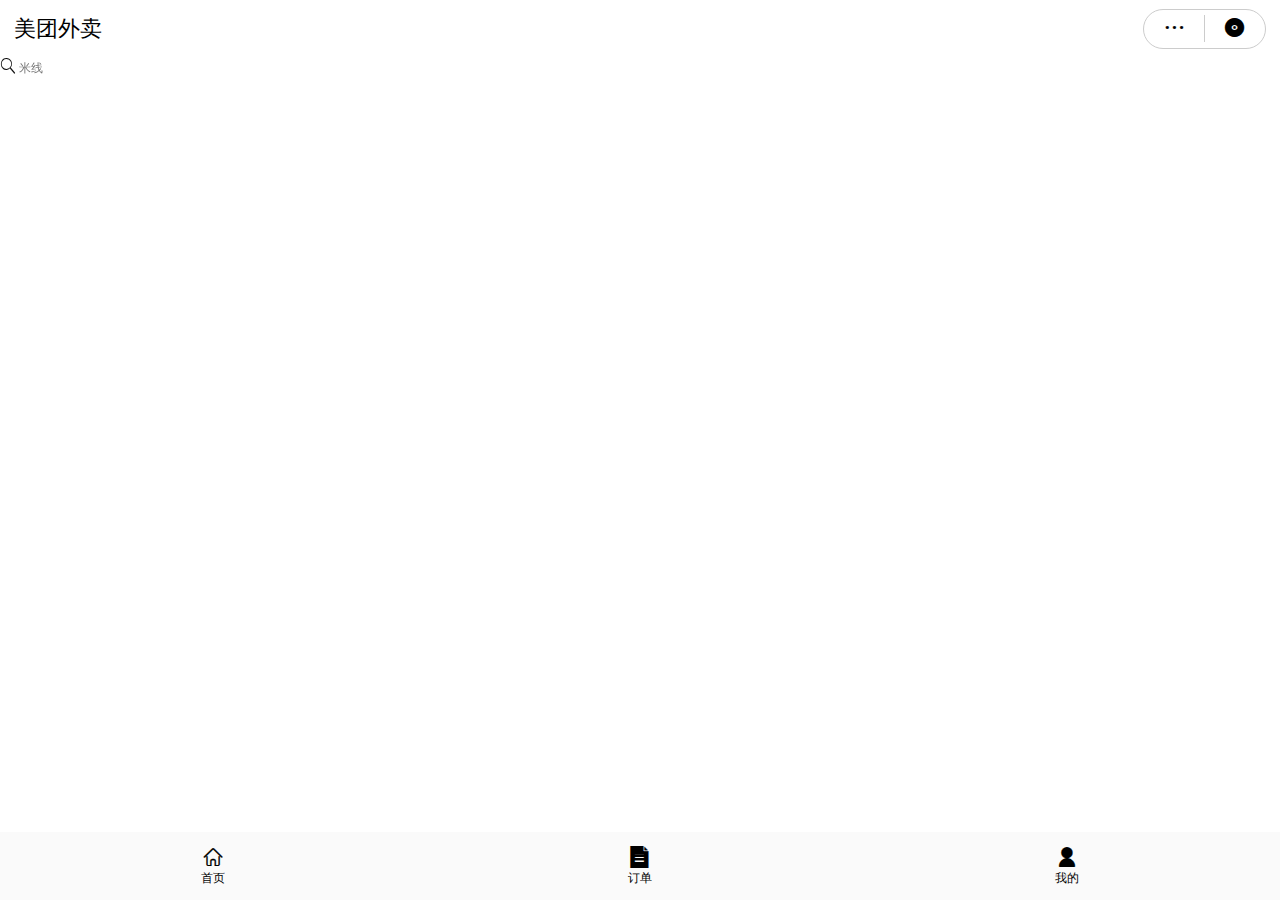
<file: src/index.html>
<!DOCTYPE html>
<html lang="en">

<head>
    <meta charset="UTF-8">
    <meta name="viewport" content="width=device-width, initial-scale=1.0">
    <meta http-equiv="X-UA-Compatible" content="ie=edge">
    <title>Document</title>
    <link rel="stylesheet" href="css/swiper.css">
    <link rel="stylesheet" href="fonts/iconfont.css">
    <link rel="stylesheet" href="css/style.css">
    <script src="js/flexible.js"></script>
    <script src="js/better-scroll.js"></script>
    <script src="js/swiper.js"></script>
</head>

<body>
    <div class="wrapper">
        <header>
            <div>美团外卖</div>
            <div>
                <i class="iconfont icon-gengduo"></i>
                <i class="iconfont icon-guangpan"></i>
            </div>
        </header>
        <section>
            <div class="swiper-container">
                <div class="swiper-wrapper">
                    <div class="swiper-slide shouye">
                        <div class="search">
                            <div>
                                <i class="iconfont icon-fangdajing"></i>
                                <input type="text" placeholder="米线">
                            </div>
                        </div>
                    </div>
                    <div class="swiper-slide dingdan">
                        订单
                    </div>
                    <div class="swiper-slide wode">
                        我的
                    </div>
                </div>

            </div>

        </section>
        <footer>
            <dl>
                <dt>
                    <i class="iconfont icon-shouye"></i>
                </dt>
                <dd>首页</dd>
            </dl>
            <dl>
                <dt>
                    <i class="iconfont icon-wenjian"></i>
                </dt>
                <dd>订单</dd>
            </dl>
            <dl>
                <dt>
                    <i class="iconfont icon-geren"></i>
                </dt>
                <dd>我的</dd>
            </dl>
        </footer>
    </div>
    <script>
        var swiper1 = new Swiper('.swiper-container');
    </script>
</body>

</html>
</file>
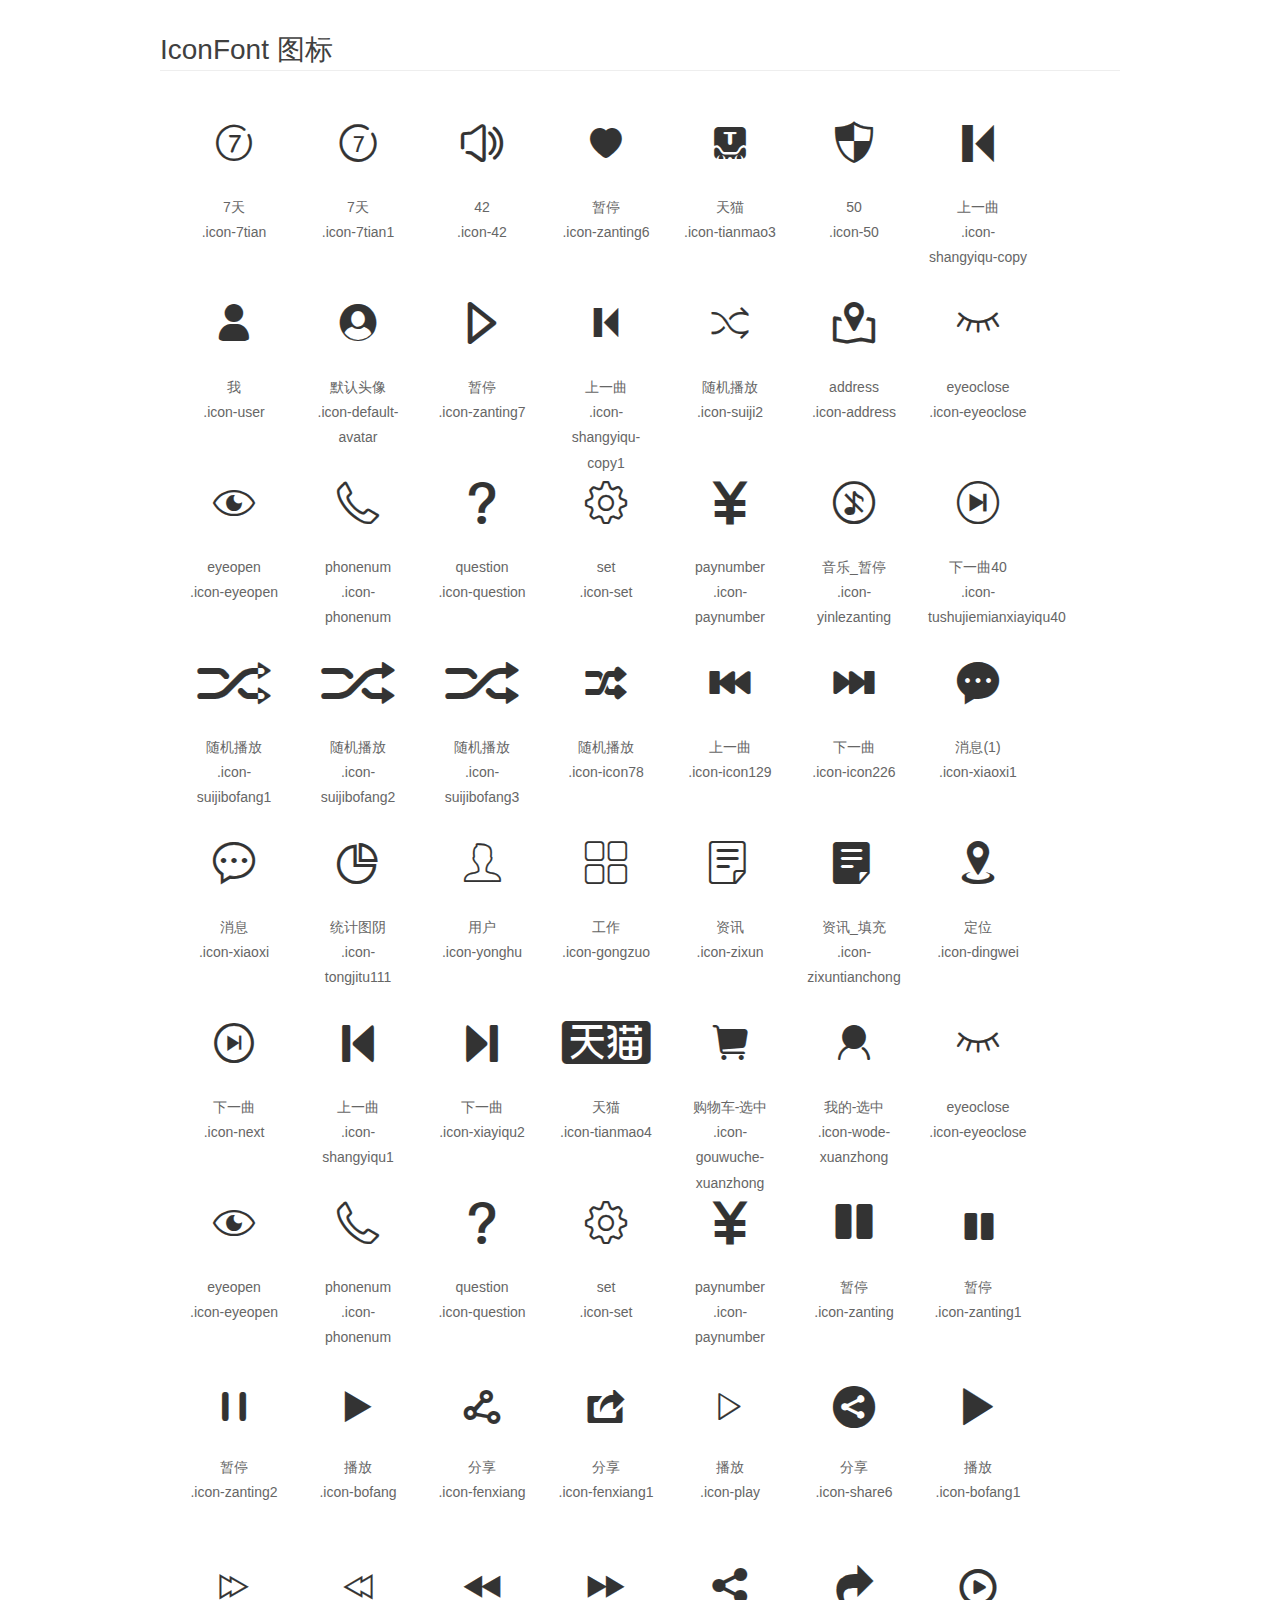
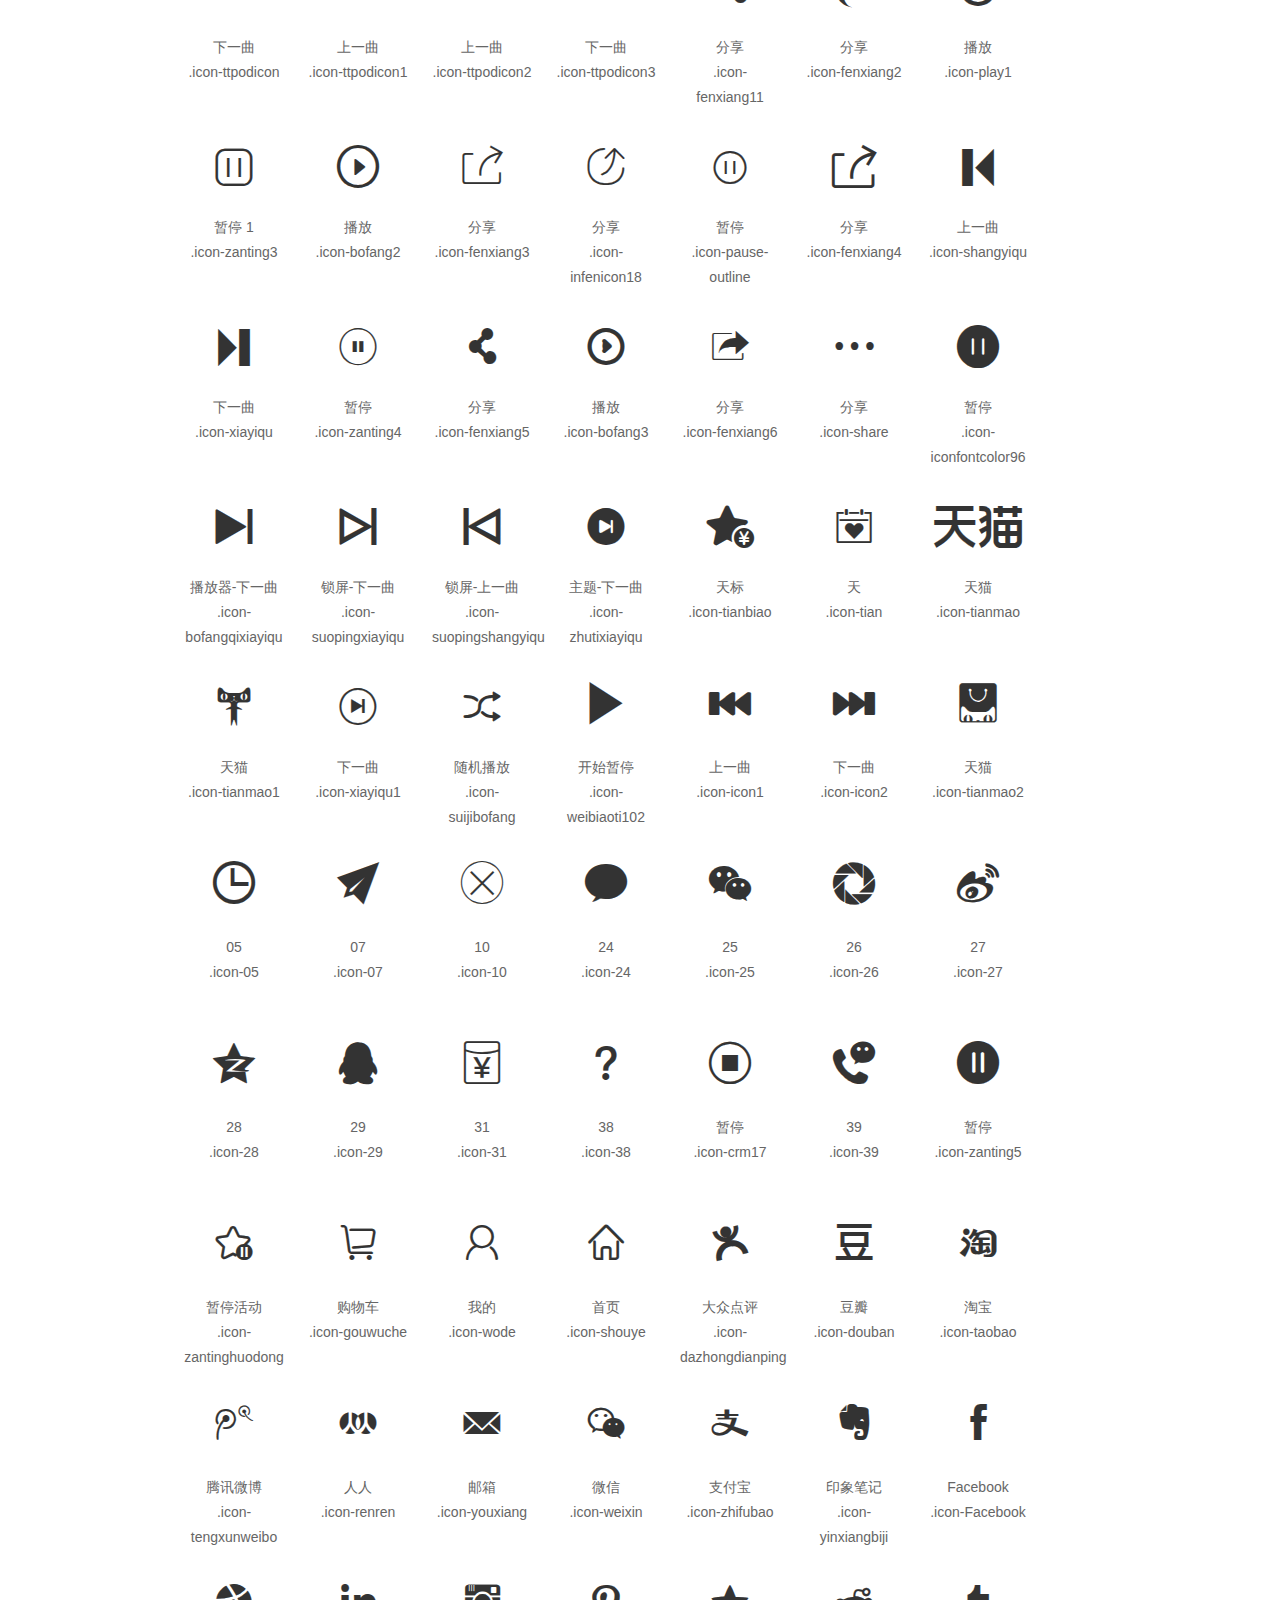
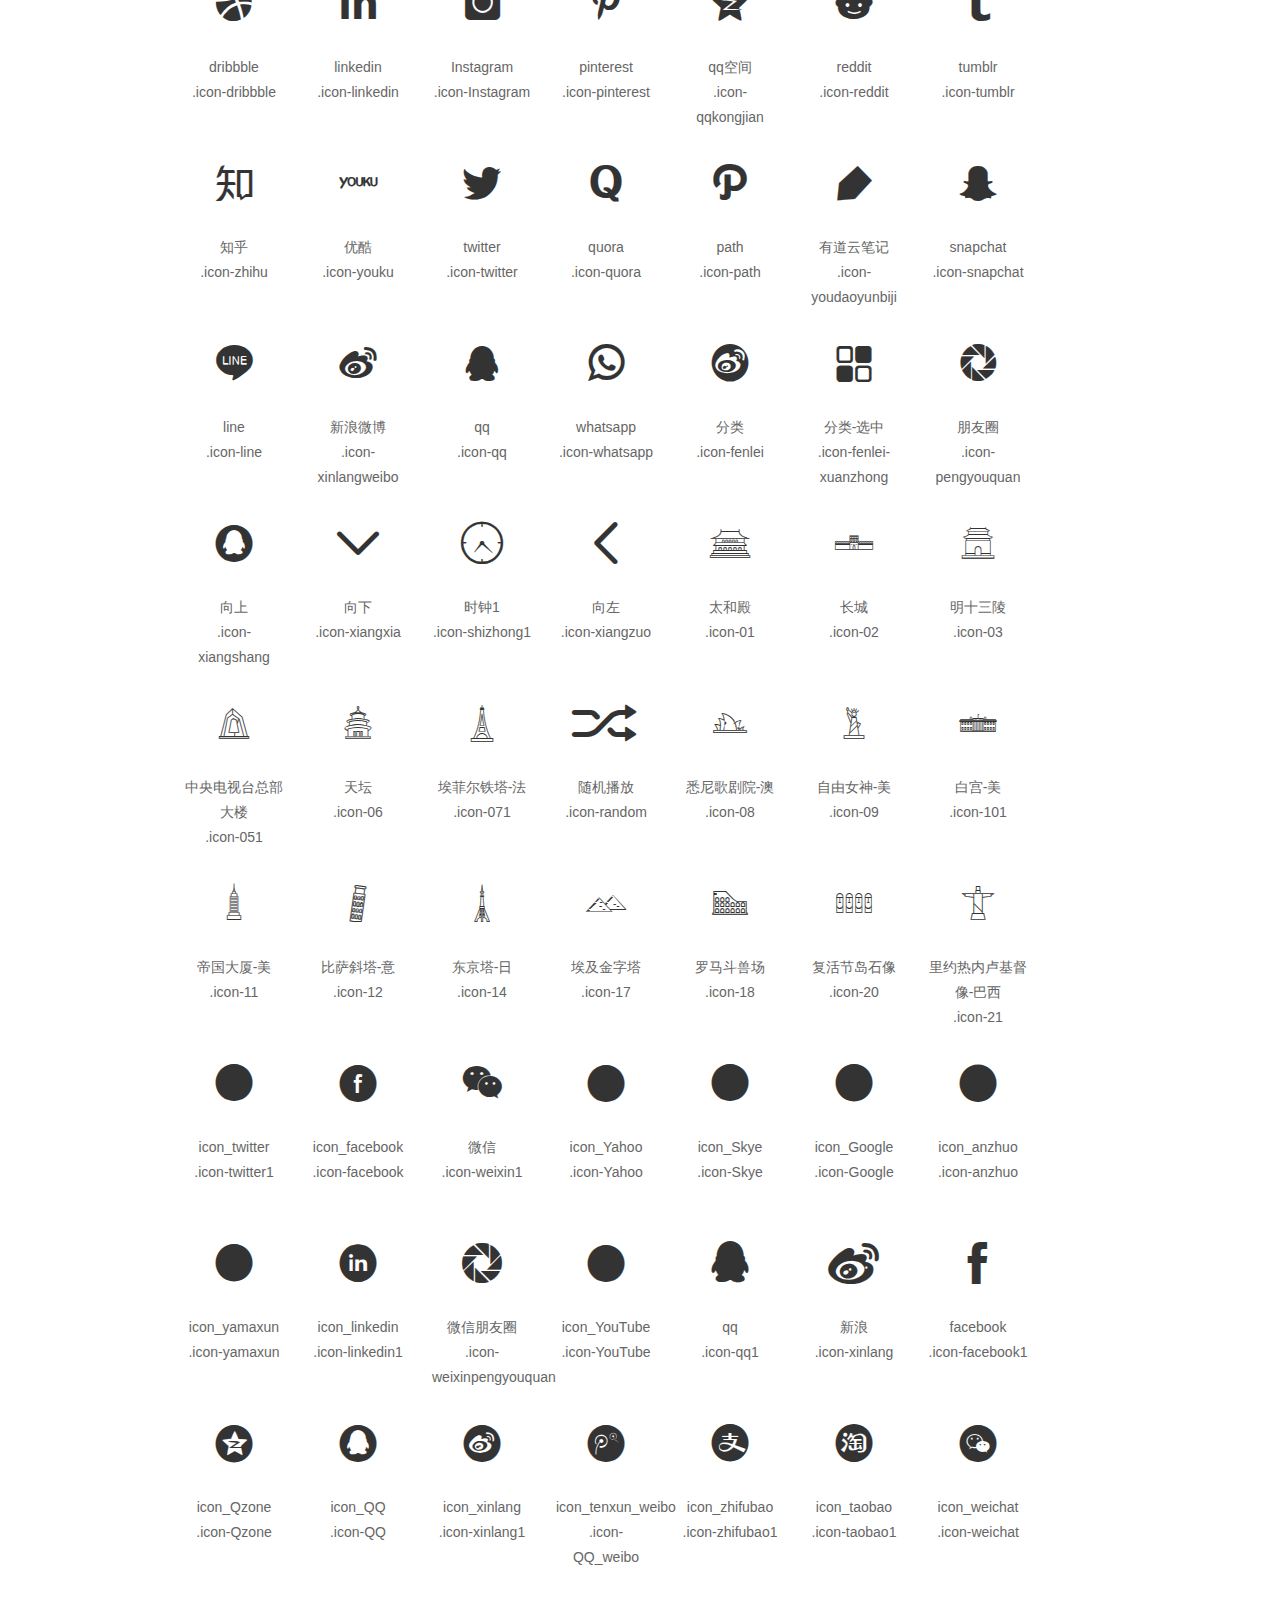
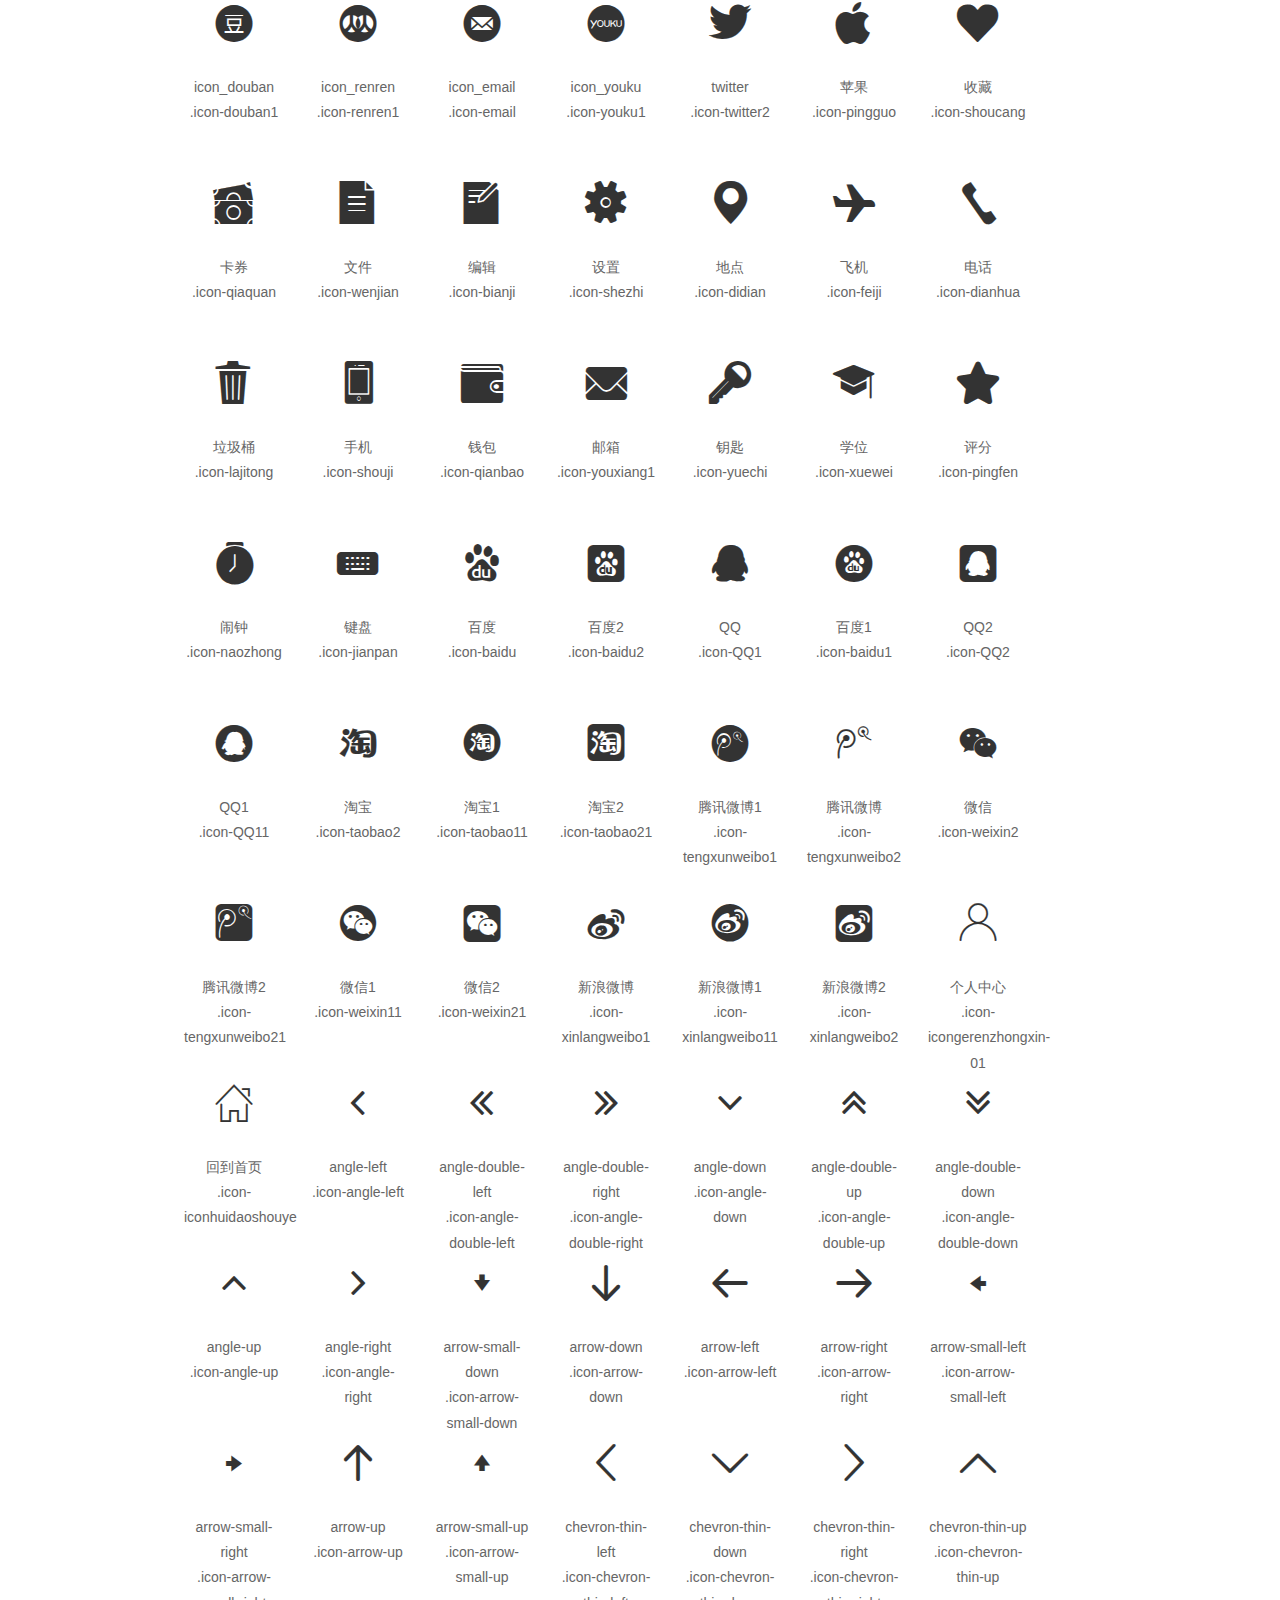
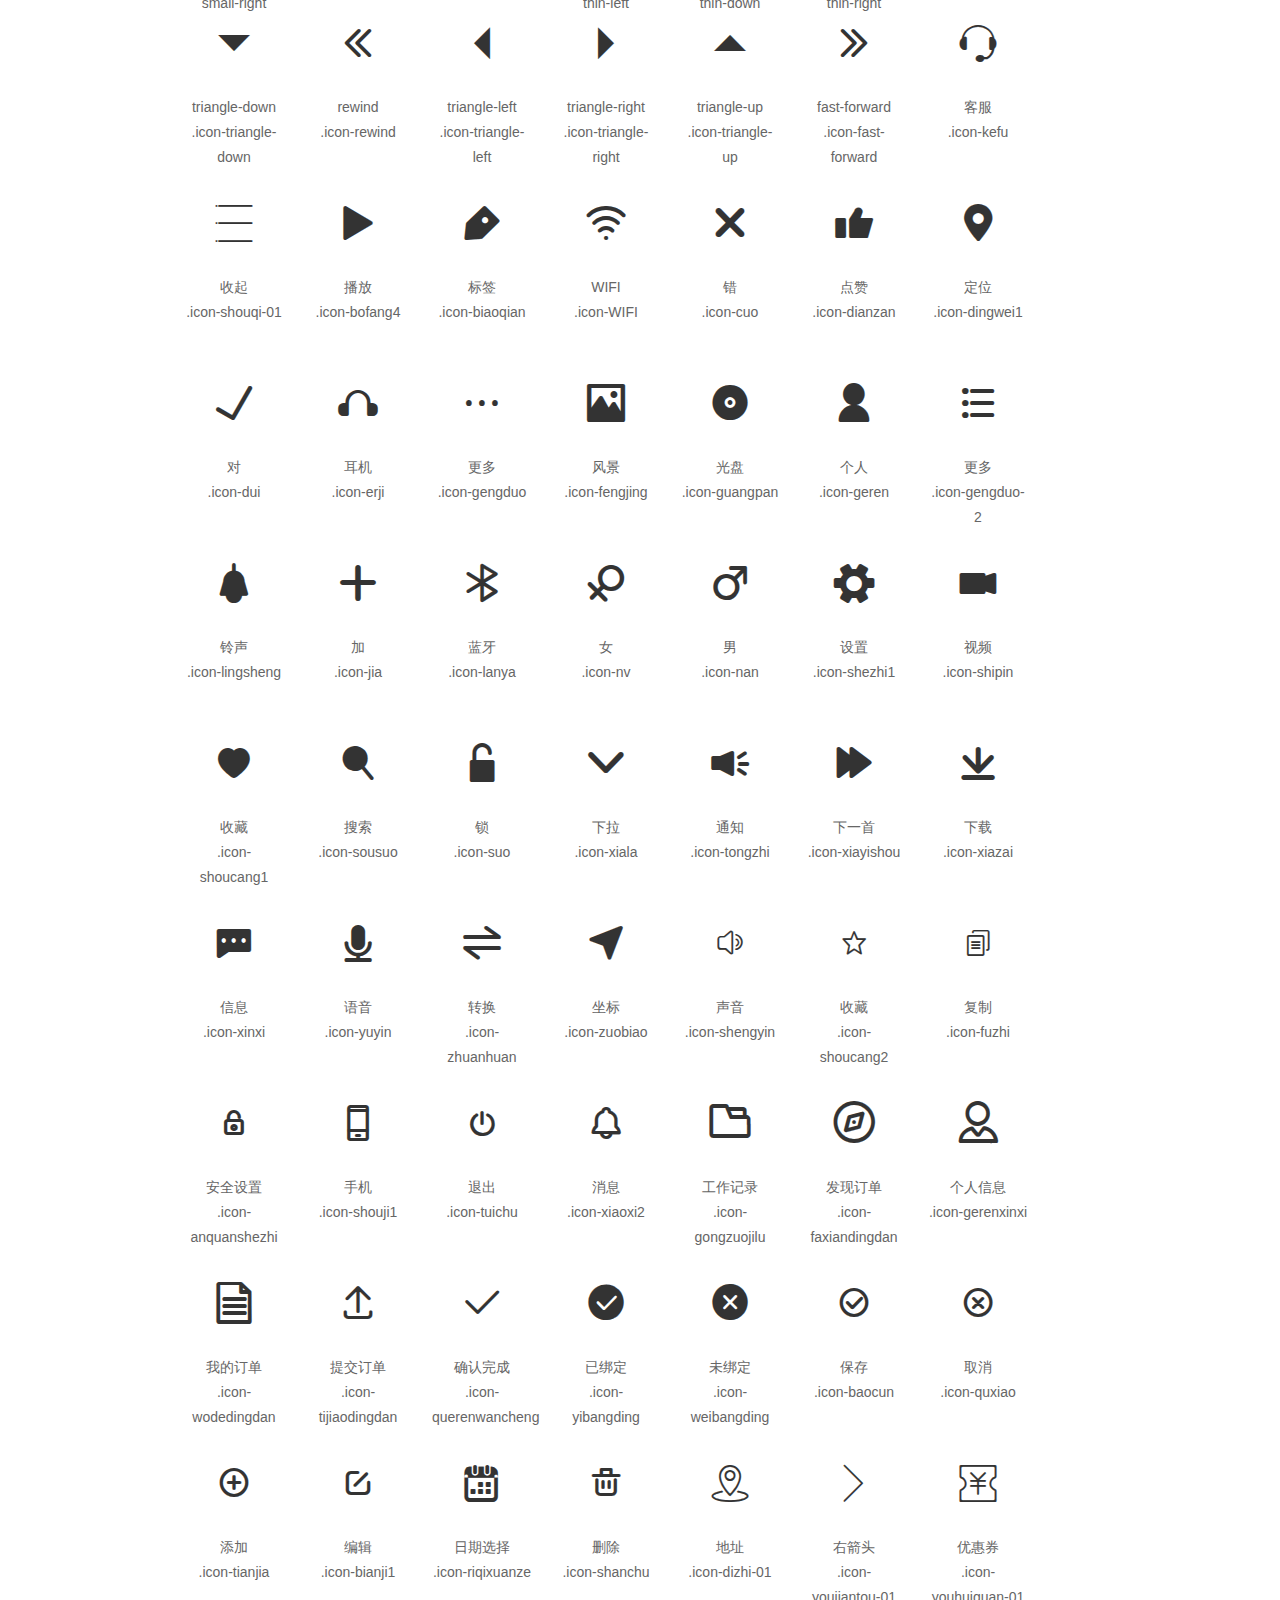
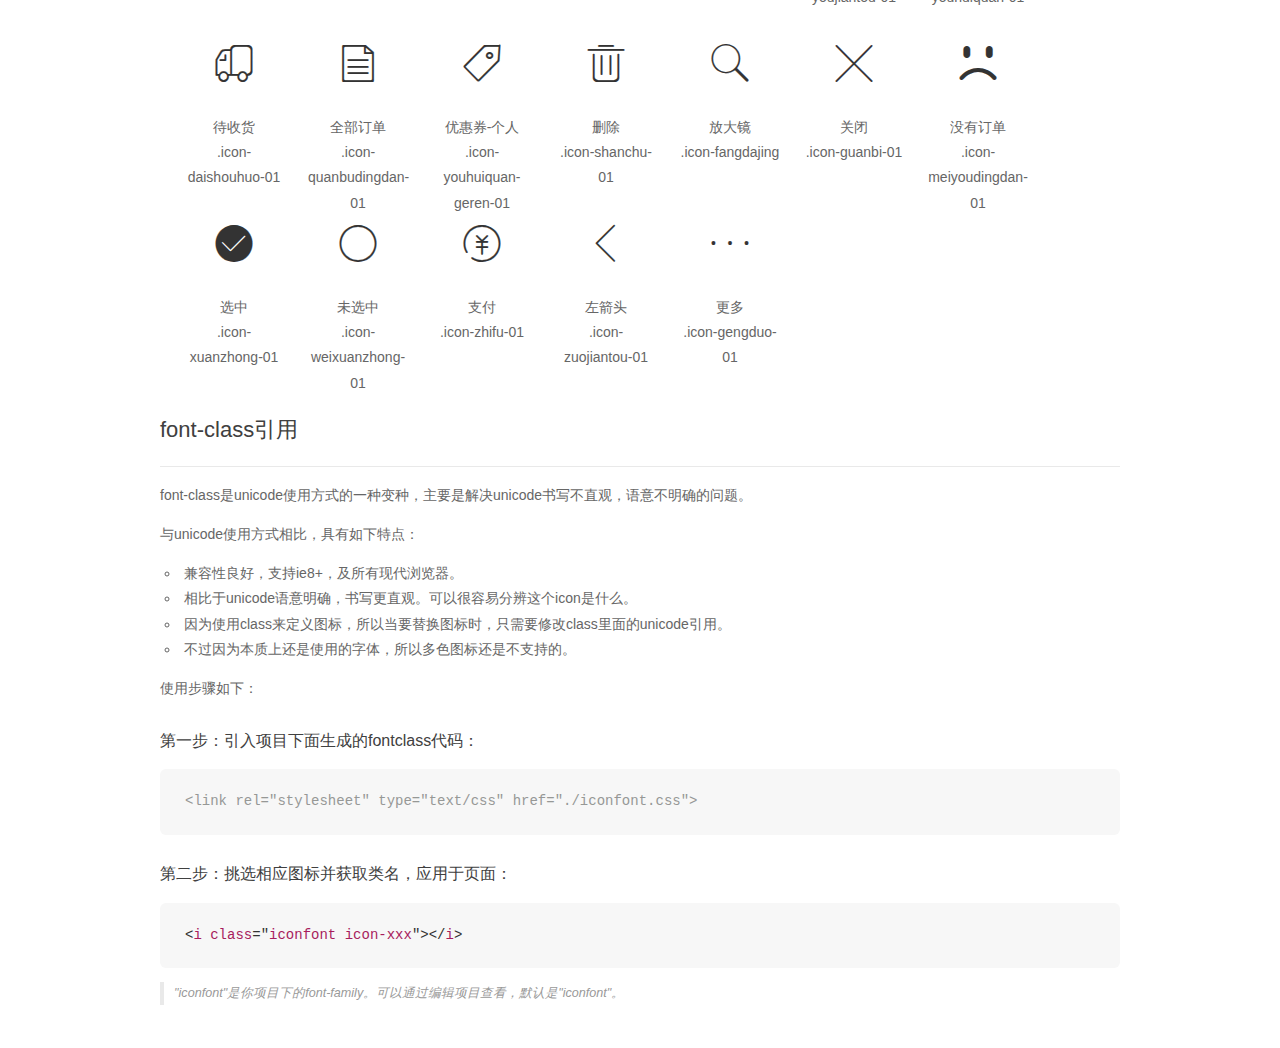
<file: src/fonts/demo_fontclass.html>
<!DOCTYPE html>
<html>
<head>
    <meta charset="utf-8"/>
    <title>IconFont</title>
    <link rel="stylesheet" href="demo.css">
    <link rel="stylesheet" href="iconfont.css">
</head>
<body>
    <div class="main markdown">
        <h1>IconFont 图标</h1>
        <ul class="icon_lists clear">
             <li>
                <i class="icon iconfont icon-7tian"></i>
                    <div class="name">7天</div>
                    <div class="fontclass">.icon-7tian</div>
                </li>
            
                <li>
                <i class="icon iconfont icon-7tian1"></i>
                    <div class="name">7天</div>
                    <div class="fontclass">.icon-7tian1</div>
                </li>
            
                <li>
                <i class="icon iconfont icon-42"></i>
                    <div class="name">42</div>
                    <div class="fontclass">.icon-42</div>
                </li>
            
                <li>
                <i class="icon iconfont icon-shoucang1"></i>
                    <div class="name">暂停</div>
                    <div class="fontclass">.icon-zanting6</div>
                </li>
            
                <li>
                <i class="icon iconfont icon-tianmao3"></i>
                    <div class="name">天猫</div>
                    <div class="fontclass">.icon-tianmao3</div>
                </li>
            
                <li>
                <i class="icon iconfont icon-50"></i>
                    <div class="name">50</div>
                    <div class="fontclass">.icon-50</div>
                </li>
            
                <li>
                <i class="icon iconfont icon-shangyiqu-copy"></i>
                    <div class="name">上一曲</div>
                    <div class="fontclass">.icon-shangyiqu-copy</div>
                </li>
            
                <li>
                <i class="icon iconfont icon-user"></i>
                    <div class="name">我</div>
                    <div class="fontclass">.icon-user</div>
                </li>
            
                <li>
                <i class="icon iconfont icon-default-avatar"></i>
                    <div class="name">默认头像</div>
                    <div class="fontclass">.icon-default-avatar</div>
                </li>
            
                <li>
                <i class="icon iconfont icon-zanting7"></i>
                    <div class="name">暂停</div>
                    <div class="fontclass">.icon-zanting7</div>
                </li>
            
                <li>
                <i class="icon iconfont icon-shangyiqu-copy1"></i>
                    <div class="name">上一曲</div>
                    <div class="fontclass">.icon-shangyiqu-copy1</div>
                </li>
            
                <li>
                <i class="icon iconfont icon-suiji2"></i>
                    <div class="name">随机播放</div>
                    <div class="fontclass">.icon-suiji2</div>
                </li>
            
                <li>
                <i class="icon iconfont icon-address"></i>
                    <div class="name">address</div>
                    <div class="fontclass">.icon-address</div>
                </li>
            
                <li>
                <i class="icon iconfont icon-eyeoclose"></i>
                    <div class="name">eyeoclose</div>
                    <div class="fontclass">.icon-eyeoclose</div>
                </li>
            
                <li>
                <i class="icon iconfont icon-eyeopen"></i>
                    <div class="name">eyeopen</div>
                    <div class="fontclass">.icon-eyeopen</div>
                </li>
            
                <li>
                <i class="icon iconfont icon-phonenum"></i>
                    <div class="name">phonenum</div>
                    <div class="fontclass">.icon-phonenum</div>
                </li>
            
                <li>
                <i class="icon iconfont icon-question"></i>
                    <div class="name">question</div>
                    <div class="fontclass">.icon-question</div>
                </li>
            
                <li>
                <i class="icon iconfont icon-set"></i>
                    <div class="name">set</div>
                    <div class="fontclass">.icon-set</div>
                </li>
            
                <li>
                <i class="icon iconfont icon-paynumber"></i>
                    <div class="name">paynumber</div>
                    <div class="fontclass">.icon-paynumber</div>
                </li>
            
                <li>
                <i class="icon iconfont icon-yinlezanting"></i>
                    <div class="name">音乐_暂停</div>
                    <div class="fontclass">.icon-yinlezanting</div>
                </li>
            
                <li>
                <i class="icon iconfont icon-tushujiemianxiayiqu40"></i>
                    <div class="name">下一曲40</div>
                    <div class="fontclass">.icon-tushujiemianxiayiqu40</div>
                </li>
            
                <li>
                <i class="icon iconfont icon-suijibofang1"></i>
                    <div class="name">随机播放</div>
                    <div class="fontclass">.icon-suijibofang1</div>
                </li>
            
                <li>
                <i class="icon iconfont icon-suijibofang2"></i>
                    <div class="name">随机播放</div>
                    <div class="fontclass">.icon-suijibofang2</div>
                </li>
            
                <li>
                <i class="icon iconfont icon-suijibofang3"></i>
                    <div class="name">随机播放</div>
                    <div class="fontclass">.icon-suijibofang3</div>
                </li>
            
                <li>
                <i class="icon iconfont icon-icon78"></i>
                    <div class="name">随机播放</div>
                    <div class="fontclass">.icon-icon78</div>
                </li>
            
                <li>
                <i class="icon iconfont icon-icon129"></i>
                    <div class="name">上一曲</div>
                    <div class="fontclass">.icon-icon129</div>
                </li>
            
                <li>
                <i class="icon iconfont icon-icon226"></i>
                    <div class="name">下一曲</div>
                    <div class="fontclass">.icon-icon226</div>
                </li>
            
                <li>
                <i class="icon iconfont icon-xiaoxi1"></i>
                    <div class="name">消息(1)</div>
                    <div class="fontclass">.icon-xiaoxi1</div>
                </li>
            
                <li>
                <i class="icon iconfont icon-xiaoxi"></i>
                    <div class="name">消息</div>
                    <div class="fontclass">.icon-xiaoxi</div>
                </li>
            
                <li>
                <i class="icon iconfont icon-tongjitu111"></i>
                    <div class="name">统计图阴</div>
                    <div class="fontclass">.icon-tongjitu111</div>
                </li>
            
                <li>
                <i class="icon iconfont icon-yonghu"></i>
                    <div class="name">用户</div>
                    <div class="fontclass">.icon-yonghu</div>
                </li>
            
                <li>
                <i class="icon iconfont icon-gongzuo"></i>
                    <div class="name">工作</div>
                    <div class="fontclass">.icon-gongzuo</div>
                </li>
            
                <li>
                <i class="icon iconfont icon-zixun"></i>
                    <div class="name">资讯</div>
                    <div class="fontclass">.icon-zixun</div>
                </li>
            
                <li>
                <i class="icon iconfont icon-zixuntianchong"></i>
                    <div class="name">资讯_填充</div>
                    <div class="fontclass">.icon-zixuntianchong</div>
                </li>
            
                <li>
                <i class="icon iconfont icon-dingwei"></i>
                    <div class="name">定位</div>
                    <div class="fontclass">.icon-dingwei</div>
                </li>
            
                <li>
                <i class="icon iconfont icon-next"></i>
                    <div class="name">下一曲</div>
                    <div class="fontclass">.icon-next</div>
                </li>
            
                <li>
                <i class="icon iconfont icon-shangyiqu1"></i>
                    <div class="name">上一曲</div>
                    <div class="fontclass">.icon-shangyiqu1</div>
                </li>
            
                <li>
                <i class="icon iconfont icon-xiayiqu2"></i>
                    <div class="name">下一曲</div>
                    <div class="fontclass">.icon-xiayiqu2</div>
                </li>
            
                <li>
                <i class="icon iconfont icon-tianmao4"></i>
                    <div class="name">天猫</div>
                    <div class="fontclass">.icon-tianmao4</div>
                </li>
            
                <li>
                <i class="icon iconfont icon-gouwuche-xuanzhong"></i>
                    <div class="name">购物车-选中</div>
                    <div class="fontclass">.icon-gouwuche-xuanzhong</div>
                </li>
            
                <li>
                <i class="icon iconfont icon-wode-xuanzhong"></i>
                    <div class="name">我的-选中</div>
                    <div class="fontclass">.icon-wode-xuanzhong</div>
                </li>
            
                 <li>
                <i class="icon iconfont icon-eyeoclose"></i>
                    <div class="name">eyeoclose</div>
                    <div class="fontclass">.icon-eyeoclose</div>
                </li>
            
                <li>
                <i class="icon iconfont icon-eyeopen"></i>
                    <div class="name">eyeopen</div>
                    <div class="fontclass">.icon-eyeopen</div>
                </li>
            
                <li>
                <i class="icon iconfont icon-phonenum"></i>
                    <div class="name">phonenum</div>
                    <div class="fontclass">.icon-phonenum</div>
                </li>
            
                <li>
                <i class="icon iconfont icon-question"></i>
                    <div class="name">question</div>
                    <div class="fontclass">.icon-question</div>
                </li>
            
                <li>
                <i class="icon iconfont icon-set"></i>
                    <div class="name">set</div>
                    <div class="fontclass">.icon-set</div>
                </li>
            
                <li>
                <i class="icon iconfont icon-paynumber"></i>
                    <div class="name">paynumber</div>
                    <div class="fontclass">.icon-paynumber</div>
                </li>
                <li>
                <i class="icon iconfont icon-zanting"></i>
                    <div class="name">暂停</div>
                    <div class="fontclass">.icon-zanting</div>
                </li>
            
                <li>
                <i class="icon iconfont icon-zanting1"></i>
                    <div class="name">暂停</div>
                    <div class="fontclass">.icon-zanting1</div>
                </li>
            
                <li>
                <i class="icon iconfont icon-zanting2"></i>
                    <div class="name">暂停</div>
                    <div class="fontclass">.icon-zanting2</div>
                </li>
            
                <li>
                <i class="icon iconfont icon-bofang"></i>
                    <div class="name">播放</div>
                    <div class="fontclass">.icon-bofang</div>
                </li>
            
                <li>
                <i class="icon iconfont icon-fenxiang"></i>
                    <div class="name">分享</div>
                    <div class="fontclass">.icon-fenxiang</div>
                </li>
            
                <li>
                <i class="icon iconfont icon-fenxiang1"></i>
                    <div class="name">分享</div>
                    <div class="fontclass">.icon-fenxiang1</div>
                </li>
            
                <li>
                <i class="icon iconfont icon-play"></i>
                    <div class="name">播放</div>
                    <div class="fontclass">.icon-play</div>
                </li>
            
                <li>
                <i class="icon iconfont icon-share6"></i>
                    <div class="name">分享</div>
                    <div class="fontclass">.icon-share6</div>
                </li>
            
                <li>
                <i class="icon iconfont icon-bofang1"></i>
                    <div class="name">播放</div>
                    <div class="fontclass">.icon-bofang1</div>
                </li>
            
                <li>
                <i class="icon iconfont icon-ttpodicon"></i>
                    <div class="name">下一曲</div>
                    <div class="fontclass">.icon-ttpodicon</div>
                </li>
            
                <li>
                <i class="icon iconfont icon-ttpodicon1"></i>
                    <div class="name">上一曲</div>
                    <div class="fontclass">.icon-ttpodicon1</div>
                </li>
            
                <li>
                <i class="icon iconfont icon-ttpodicon2"></i>
                    <div class="name">上一曲</div>
                    <div class="fontclass">.icon-ttpodicon2</div>
                </li>
            
                <li>
                <i class="icon iconfont icon-ttpodicon3"></i>
                    <div class="name">下一曲</div>
                    <div class="fontclass">.icon-ttpodicon3</div>
                </li>
            
                <li>
                <i class="icon iconfont icon-fenxiang11"></i>
                    <div class="name">分享</div>
                    <div class="fontclass">.icon-fenxiang11</div>
                </li>
            
                <li>
                <i class="icon iconfont icon-fenxiang2"></i>
                    <div class="name">分享</div>
                    <div class="fontclass">.icon-fenxiang2</div>
                </li>
            
                <li>
                <i class="icon iconfont icon-play1"></i>
                    <div class="name">播放</div>
                    <div class="fontclass">.icon-play1</div>
                </li>
            
                <li>
                <i class="icon iconfont icon-zanting3"></i>
                    <div class="name">暂停 1</div>
                    <div class="fontclass">.icon-zanting3</div>
                </li>
            
                <li>
                <i class="icon iconfont icon-bofang2"></i>
                    <div class="name">播放</div>
                    <div class="fontclass">.icon-bofang2</div>
                </li>
            
                <li>
                <i class="icon iconfont icon-fenxiang3"></i>
                    <div class="name">分享</div>
                    <div class="fontclass">.icon-fenxiang3</div>
                </li>
            
                <li>
                <i class="icon iconfont icon-infenicon18"></i>
                    <div class="name">分享</div>
                    <div class="fontclass">.icon-infenicon18</div>
                </li>
            
                <li>
                <i class="icon iconfont icon-pause-outline"></i>
                    <div class="name">暂停</div>
                    <div class="fontclass">.icon-pause-outline</div>
                </li>
            
                <li>
                <i class="icon iconfont icon-fenxiang4"></i>
                    <div class="name">分享</div>
                    <div class="fontclass">.icon-fenxiang4</div>
                </li>
            
                <li>
                <i class="icon iconfont icon-shangyiqu"></i>
                    <div class="name">上一曲</div>
                    <div class="fontclass">.icon-shangyiqu</div>
                </li>
            
                <li>
                <i class="icon iconfont icon-xiayiqu"></i>
                    <div class="name">下一曲</div>
                    <div class="fontclass">.icon-xiayiqu</div>
                </li>
            
                <li>
                <i class="icon iconfont icon-zanting4"></i>
                    <div class="name">暂停</div>
                    <div class="fontclass">.icon-zanting4</div>
                </li>
            
                <li>
                <i class="icon iconfont icon-fenxiang5"></i>
                    <div class="name">分享</div>
                    <div class="fontclass">.icon-fenxiang5</div>
                </li>
            
                <li>
                <i class="icon iconfont icon-bofang3"></i>
                    <div class="name">播放</div>
                    <div class="fontclass">.icon-bofang3</div>
                </li>
            
                <li>
                <i class="icon iconfont icon-fenxiang6"></i>
                    <div class="name">分享</div>
                    <div class="fontclass">.icon-fenxiang6</div>
                </li>
            
                <li>
                <i class="icon iconfont icon-share"></i>
                    <div class="name">分享</div>
                    <div class="fontclass">.icon-share</div>
                </li>
            
                <li>
                <i class="icon iconfont icon-iconfontcolor96"></i>
                    <div class="name">暂停</div>
                    <div class="fontclass">.icon-iconfontcolor96</div>
                </li>
            
                <li>
                <i class="icon iconfont icon-bofangqixiayiqu"></i>
                    <div class="name">播放器-下一曲</div>
                    <div class="fontclass">.icon-bofangqixiayiqu</div>
                </li>
            
                <li>
                <i class="icon iconfont icon-suopingxiayiqu"></i>
                    <div class="name">锁屏-下一曲</div>
                    <div class="fontclass">.icon-suopingxiayiqu</div>
                </li>
            
                <li>
                <i class="icon iconfont icon-suopingshangyiqu"></i>
                    <div class="name">锁屏-上一曲</div>
                    <div class="fontclass">.icon-suopingshangyiqu</div>
                </li>
            
                <li>
                <i class="icon iconfont icon-zhutixiayiqu"></i>
                    <div class="name">主题-下一曲</div>
                    <div class="fontclass">.icon-zhutixiayiqu</div>
                </li>
            
                <li>
                <i class="icon iconfont icon-tianbiao"></i>
                    <div class="name">天标</div>
                    <div class="fontclass">.icon-tianbiao</div>
                </li>
            
                <li>
                <i class="icon iconfont icon-tian"></i>
                    <div class="name">天</div>
                    <div class="fontclass">.icon-tian</div>
                </li>
            
                <li>
                <i class="icon iconfont icon-tianmao"></i>
                    <div class="name">天猫</div>
                    <div class="fontclass">.icon-tianmao</div>
                </li>
            
                <li>
                <i class="icon iconfont icon-tianmao1"></i>
                    <div class="name">天猫</div>
                    <div class="fontclass">.icon-tianmao1</div>
                </li>
            
                <li>
                <i class="icon iconfont icon-xiayiqu1"></i>
                    <div class="name">下一曲</div>
                    <div class="fontclass">.icon-xiayiqu1</div>
                </li>
            
                <li>
                <i class="icon iconfont icon-suijibofang"></i>
                    <div class="name">随机播放</div>
                    <div class="fontclass">.icon-suijibofang</div>
                </li>
            
                <li>
                <i class="icon iconfont icon-weibiaoti102"></i>
                    <div class="name">开始暂停</div>
                    <div class="fontclass">.icon-weibiaoti102</div>
                </li>
            
                <li>
                <i class="icon iconfont icon-icon1"></i>
                    <div class="name">上一曲</div>
                    <div class="fontclass">.icon-icon1</div>
                </li>
            
                <li>
                <i class="icon iconfont icon-icon2"></i>
                    <div class="name">下一曲</div>
                    <div class="fontclass">.icon-icon2</div>
                </li>
            
                <li>
                <i class="icon iconfont icon-tianmao2"></i>
                    <div class="name">天猫</div>
                    <div class="fontclass">.icon-tianmao2</div>
                </li>
            
                <li>
                <i class="icon iconfont icon-05"></i>
                    <div class="name">05</div>
                    <div class="fontclass">.icon-05</div>
                </li>
            
                <li>
                <i class="icon iconfont icon-07"></i>
                    <div class="name">07</div>
                    <div class="fontclass">.icon-07</div>
                </li>
            
                <li>
                <i class="icon iconfont icon-10"></i>
                    <div class="name">10</div>
                    <div class="fontclass">.icon-10</div>
                </li>
            
                <li>
                <i class="icon iconfont icon-24"></i>
                    <div class="name">24</div>
                    <div class="fontclass">.icon-24</div>
                </li>
            
                <li>
                <i class="icon iconfont icon-25"></i>
                    <div class="name">25</div>
                    <div class="fontclass">.icon-25</div>
                </li>
            
                <li>
                <i class="icon iconfont icon-26"></i>
                    <div class="name">26</div>
                    <div class="fontclass">.icon-26</div>
                </li>
            
                <li>
                <i class="icon iconfont icon-27"></i>
                    <div class="name">27</div>
                    <div class="fontclass">.icon-27</div>
                </li>
            
                <li>
                <i class="icon iconfont icon-28"></i>
                    <div class="name">28</div>
                    <div class="fontclass">.icon-28</div>
                </li>
            
                <li>
                <i class="icon iconfont icon-29"></i>
                    <div class="name">29</div>
                    <div class="fontclass">.icon-29</div>
                </li>
            
                <li>
                <i class="icon iconfont icon-31"></i>
                    <div class="name">31</div>
                    <div class="fontclass">.icon-31</div>
                </li>
            
                <li>
                <i class="icon iconfont icon-38"></i>
                    <div class="name">38</div>
                    <div class="fontclass">.icon-38</div>
                </li>
            
                <li>
                <i class="icon iconfont icon-crm17"></i>
                    <div class="name">暂停</div>
                    <div class="fontclass">.icon-crm17</div>
                </li>
            
                <li>
                <i class="icon iconfont icon-39"></i>
                    <div class="name">39</div>
                    <div class="fontclass">.icon-39</div>
                </li>
            
                <li>
                <i class="icon iconfont icon-zanting5"></i>
                    <div class="name">暂停</div>
                    <div class="fontclass">.icon-zanting5</div>
                </li>
            
                <li>
                <i class="icon iconfont icon-zantinghuodong"></i>
                    <div class="name">暂停活动</div>
                    <div class="fontclass">.icon-zantinghuodong</div>
                </li>
            
               
                <li>
                <i class="icon iconfont icon-gouwuche"></i>
                    <div class="name">购物车</div>
                    <div class="fontclass">.icon-gouwuche</div>
                </li>
            
                <li>
                <i class="icon iconfont icon-wode"></i>
                    <div class="name">我的</div>
                    <div class="fontclass">.icon-wode</div>
                </li>
            
                <li>
                <i class="icon iconfont icon-shouye"></i>
                    <div class="name">首页</div>
                    <div class="fontclass">.icon-shouye</div>
                </li>
            
                <li>
                <i class="icon iconfont icon-dazhongdianping"></i>
                    <div class="name">大众点评</div>
                    <div class="fontclass">.icon-dazhongdianping</div>
                </li>
            
                <li>
                <i class="icon iconfont icon-douban"></i>
                    <div class="name">豆瓣</div>
                    <div class="fontclass">.icon-douban</div>
                </li>
            
                <li>
                <i class="icon iconfont icon-taobao"></i>
                    <div class="name">淘宝</div>
                    <div class="fontclass">.icon-taobao</div>
                </li>
            
                <li>
                <i class="icon iconfont icon-tengxunweibo"></i>
                    <div class="name">腾讯微博</div>
                    <div class="fontclass">.icon-tengxunweibo</div>
                </li>
            
                <li>
                <i class="icon iconfont icon-renren"></i>
                    <div class="name">人人</div>
                    <div class="fontclass">.icon-renren</div>
                </li>
            
                <li>
                <i class="icon iconfont icon-youxiang"></i>
                    <div class="name">邮箱</div>
                    <div class="fontclass">.icon-youxiang</div>
                </li>
            
                <li>
                <i class="icon iconfont icon-weixin"></i>
                    <div class="name">微信</div>
                    <div class="fontclass">.icon-weixin</div>
                </li>
            
                <li>
                <i class="icon iconfont icon-zhifubao"></i>
                    <div class="name">支付宝</div>
                    <div class="fontclass">.icon-zhifubao</div>
                </li>
            
                <li>
                <i class="icon iconfont icon-yinxiangbiji"></i>
                    <div class="name">印象笔记</div>
                    <div class="fontclass">.icon-yinxiangbiji</div>
                </li>
            
                <li>
                <i class="icon iconfont icon-Facebook"></i>
                    <div class="name">Facebook</div>
                    <div class="fontclass">.icon-Facebook</div>
                </li>
            
                <li>
                <i class="icon iconfont icon-dribbble"></i>
                    <div class="name">dribbble</div>
                    <div class="fontclass">.icon-dribbble</div>
                </li>
            
                <li>
                <i class="icon iconfont icon-linkedin"></i>
                    <div class="name">linkedin</div>
                    <div class="fontclass">.icon-linkedin</div>
                </li>
            
                <li>
                <i class="icon iconfont icon-Instagram"></i>
                    <div class="name">Instagram</div>
                    <div class="fontclass">.icon-Instagram</div>
                </li>
            
                <li>
                <i class="icon iconfont icon-pinterest"></i>
                    <div class="name">pinterest</div>
                    <div class="fontclass">.icon-pinterest</div>
                </li>
            
                <li>
                <i class="icon iconfont icon-qqkongjian"></i>
                    <div class="name">qq空间</div>
                    <div class="fontclass">.icon-qqkongjian</div>
                </li>
            
                <li>
                <i class="icon iconfont icon-reddit"></i>
                    <div class="name">reddit</div>
                    <div class="fontclass">.icon-reddit</div>
                </li>
            
                <li>
                <i class="icon iconfont icon-tumblr"></i>
                    <div class="name">tumblr</div>
                    <div class="fontclass">.icon-tumblr</div>
                </li>
            
                <li>
                <i class="icon iconfont icon-zhihu"></i>
                    <div class="name">知乎</div>
                    <div class="fontclass">.icon-zhihu</div>
                </li>
            
                <li>
                <i class="icon iconfont icon-youku"></i>
                    <div class="name">优酷</div>
                    <div class="fontclass">.icon-youku</div>
                </li>
            
                <li>
                <i class="icon iconfont icon-twitter"></i>
                    <div class="name">twitter</div>
                    <div class="fontclass">.icon-twitter</div>
                </li>
            
                <li>
                <i class="icon iconfont icon-quora"></i>
                    <div class="name">quora</div>
                    <div class="fontclass">.icon-quora</div>
                </li>
            
                <li>
                <i class="icon iconfont icon-path"></i>
                    <div class="name">path</div>
                    <div class="fontclass">.icon-path</div>
                </li>
            
                <li>
                <i class="icon iconfont icon-youdaoyunbiji"></i>
                    <div class="name">有道云笔记</div>
                    <div class="fontclass">.icon-youdaoyunbiji</div>
                </li>
            
                <li>
                <i class="icon iconfont icon-snapchat"></i>
                    <div class="name">snapchat</div>
                    <div class="fontclass">.icon-snapchat</div>
                </li>
            
                <li>
                <i class="icon iconfont icon-line"></i>
                    <div class="name">line</div>
                    <div class="fontclass">.icon-line</div>
                </li>
            
                <li>
                <i class="icon iconfont icon-xinlangweibo"></i>
                    <div class="name">新浪微博</div>
                    <div class="fontclass">.icon-xinlangweibo</div>
                </li>
            
                <li>
                <i class="icon iconfont icon-qq"></i>
                    <div class="name">qq</div>
                    <div class="fontclass">.icon-qq</div>
                </li>
            
                <li>
                <i class="icon iconfont icon-whatsapp"></i>
                    <div class="name">whatsapp</div>
                    <div class="fontclass">.icon-whatsapp</div>
                </li>
            
                <li>
                <i class="icon iconfont icon-xinlangweibo11"></i>
                    <div class="name">分类</div>
                    <div class="fontclass">.icon-fenlei</div>
                </li>
            
                <li>
                <i class="icon iconfont icon-fenlei-xuanzhong"></i>
                    <div class="name">分类-选中</div>
                    <div class="fontclass">.icon-fenlei-xuanzhong</div>
                </li>
            
                <li>
                <i class="icon iconfont icon-pengyouquan"></i>
                    <div class="name">朋友圈</div>
                    <div class="fontclass">.icon-pengyouquan</div>
                </li>
            
                <li>
                <i class="icon iconfont icon-QQ"></i>
                    <div class="name">向上</div>
                    <div class="fontclass">.icon-xiangshang</div>
                </li>
            
                <li>
                <i class="icon iconfont icon-xiangxia"></i>
                    <div class="name">向下</div>
                    <div class="fontclass">.icon-xiangxia</div>
                </li>
            
                <li>
                <i class="icon iconfont icon-shizhong1"></i>
                    <div class="name">时钟1</div>
                    <div class="fontclass">.icon-shizhong1</div>
                </li>
            
                <li>
                <i class="icon iconfont icon-xiangzuo"></i>
                    <div class="name">向左</div>
                    <div class="fontclass">.icon-xiangzuo</div>
                </li>
            
                <li>
                <i class="icon iconfont icon-01"></i>
                    <div class="name">太和殿</div>
                    <div class="fontclass">.icon-01</div>
                </li>
            
                <li>
                <i class="icon iconfont icon-02"></i>
                    <div class="name">长城</div>
                    <div class="fontclass">.icon-02</div>
                </li>
            
                <li>
                <i class="icon iconfont icon-03"></i>
                    <div class="name">明十三陵</div>
                    <div class="fontclass">.icon-03</div>
                </li>
            
                <li>
                <i class="icon iconfont icon-051"></i>
                    <div class="name">中央电视台总部大楼</div>
                    <div class="fontclass">.icon-051</div>
                </li>
            
                <li>
                <i class="icon iconfont icon-06"></i>
                    <div class="name">天坛</div>
                    <div class="fontclass">.icon-06</div>
                </li>
            
                <li>
                <i class="icon iconfont icon-071"></i>
                    <div class="name">埃菲尔铁塔-法</div>
                    <div class="fontclass">.icon-071</div>
                </li>
            
                <li>
                <i class="icon iconfont icon-random"></i>
                    <div class="name">随机播放</div>
                    <div class="fontclass">.icon-random</div>
                </li>
            
                <li>
                <i class="icon iconfont icon-08"></i>
                    <div class="name">悉尼歌剧院-澳</div>
                    <div class="fontclass">.icon-08</div>
                </li>
            
                <li>
                <i class="icon iconfont icon-09"></i>
                    <div class="name">自由女神-美</div>
                    <div class="fontclass">.icon-09</div>
                </li>
            
                <li>
                <i class="icon iconfont icon-101"></i>
                    <div class="name">白宫-美</div>
                    <div class="fontclass">.icon-101</div>
                </li>
            
                <li>
                <i class="icon iconfont icon-11"></i>
                    <div class="name">帝国大厦-美</div>
                    <div class="fontclass">.icon-11</div>
                </li>
            
                <li>
                <i class="icon iconfont icon-12"></i>
                    <div class="name">比萨斜塔-意</div>
                    <div class="fontclass">.icon-12</div>
                </li>
            
                <li>
                <i class="icon iconfont icon-14"></i>
                    <div class="name">东京塔-日</div>
                    <div class="fontclass">.icon-14</div>
                </li>
            
                <li>
                <i class="icon iconfont icon-17"></i>
                    <div class="name">埃及金字塔</div>
                    <div class="fontclass">.icon-17</div>
                </li>
            
                <li>
                <i class="icon iconfont icon-18"></i>
                    <div class="name">罗马斗兽场</div>
                    <div class="fontclass">.icon-18</div>
                </li>
            
                <li>
                <i class="icon iconfont icon-20"></i>
                    <div class="name">复活节岛石像</div>
                    <div class="fontclass">.icon-20</div>
                </li>
            
                <li>
                <i class="icon iconfont icon-21"></i>
                    <div class="name">里约热内卢基督像-巴西</div>
                    <div class="fontclass">.icon-21</div>
                </li>
            
                <li>
                <i class="icon iconfont icon-twitter1"></i>
                    <div class="name">icon_twitter</div>
                    <div class="fontclass">.icon-twitter1</div>
                </li>
            
                <li>
                <i class="icon iconfont icon-facebook"></i>
                    <div class="name">icon_facebook</div>
                    <div class="fontclass">.icon-facebook</div>
                </li>
            
                <li>
                <i class="icon iconfont icon-weixin1"></i>
                    <div class="name">微信</div>
                    <div class="fontclass">.icon-weixin1</div>
                </li>
            
                <li>
                <i class="icon iconfont icon-Yahoo"></i>
                    <div class="name">icon_Yahoo</div>
                    <div class="fontclass">.icon-Yahoo</div>
                </li>
            
                <li>
                <i class="icon iconfont icon-Skye"></i>
                    <div class="name">icon_Skye</div>
                    <div class="fontclass">.icon-Skye</div>
                </li>
            
                <li>
                <i class="icon iconfont icon-Google"></i>
                    <div class="name">icon_Google</div>
                    <div class="fontclass">.icon-Google</div>
                </li>
            
                <li>
                <i class="icon iconfont icon-anzhuo"></i>
                    <div class="name">icon_anzhuo</div>
                    <div class="fontclass">.icon-anzhuo</div>
                </li>
            
                <li>
                <i class="icon iconfont icon-yamaxun"></i>
                    <div class="name">icon_yamaxun</div>
                    <div class="fontclass">.icon-yamaxun</div>
                </li>
            
                <li>
                <i class="icon iconfont icon-linkedin1"></i>
                    <div class="name">icon_linkedin</div>
                    <div class="fontclass">.icon-linkedin1</div>
                </li>
            
                <li>
                <i class="icon iconfont icon-weixinpengyouquan"></i>
                    <div class="name">微信朋友圈</div>
                    <div class="fontclass">.icon-weixinpengyouquan</div>
                </li>
            
                <li>
                <i class="icon iconfont icon-YouTube"></i>
                    <div class="name">icon_YouTube</div>
                    <div class="fontclass">.icon-YouTube</div>
                </li>
            
                <li>
                <i class="icon iconfont icon-qq1"></i>
                    <div class="name">qq</div>
                    <div class="fontclass">.icon-qq1</div>
                </li>
            
                <li>
                <i class="icon iconfont icon-xinlang"></i>
                    <div class="name">新浪</div>
                    <div class="fontclass">.icon-xinlang</div>
                </li>
            
                <li>
                <i class="icon iconfont icon-facebook1"></i>
                    <div class="name">facebook</div>
                    <div class="fontclass">.icon-facebook1</div>
                </li>
            
                <li>
                <i class="icon iconfont icon-Qzone"></i>
                    <div class="name">icon_Qzone</div>
                    <div class="fontclass">.icon-Qzone</div>
                </li>
            
                <li>
                <i class="icon iconfont icon-QQ"></i>
                    <div class="name">icon_QQ</div>
                    <div class="fontclass">.icon-QQ</div>
                </li>
            
                <li>
                <i class="icon iconfont icon-xinlang1"></i>
                    <div class="name">icon_xinlang</div>
                    <div class="fontclass">.icon-xinlang1</div>
                </li>
            
                <li>
                <i class="icon iconfont icon-QQ_weibo"></i>
                    <div class="name">icon_tenxun_weibo</div>
                    <div class="fontclass">.icon-QQ_weibo</div>
                </li>
            
                <li>
                <i class="icon iconfont icon-zhifubao1"></i>
                    <div class="name">icon_zhifubao</div>
                    <div class="fontclass">.icon-zhifubao1</div>
                </li>
            
                <li>
                <i class="icon iconfont icon-taobao1"></i>
                    <div class="name">icon_taobao</div>
                    <div class="fontclass">.icon-taobao1</div>
                </li>
            
                <li>
                <i class="icon iconfont icon-weichat"></i>
                    <div class="name">icon_weichat</div>
                    <div class="fontclass">.icon-weichat</div>
                </li>
            
                <li>
                <i class="icon iconfont icon-douban1"></i>
                    <div class="name">icon_douban</div>
                    <div class="fontclass">.icon-douban1</div>
                </li>
            
                <li>
                <i class="icon iconfont icon-renren1"></i>
                    <div class="name">icon_renren</div>
                    <div class="fontclass">.icon-renren1</div>
                </li>
            
                <li>
                <i class="icon iconfont icon-email"></i>
                    <div class="name">icon_email</div>
                    <div class="fontclass">.icon-email</div>
                </li>
            
                <li>
                <i class="icon iconfont icon-youku1"></i>
                    <div class="name">icon_youku</div>
                    <div class="fontclass">.icon-youku1</div>
                </li>
            
                <li>
                <i class="icon iconfont icon-twitter2"></i>
                    <div class="name">twitter</div>
                    <div class="fontclass">.icon-twitter2</div>
                </li>
            
                <li>
                <i class="icon iconfont icon-pingguo"></i>
                    <div class="name">苹果</div>
                    <div class="fontclass">.icon-pingguo</div>
                </li>
            
                <li>
                <i class="icon iconfont icon-shoucang"></i>
                    <div class="name">收藏</div>
                    <div class="fontclass">.icon-shoucang</div>
                </li>
            
                <li>
                <i class="icon iconfont icon-qiaquan"></i>
                    <div class="name">卡券</div>
                    <div class="fontclass">.icon-qiaquan</div>
                </li>
            
                <li>
                <i class="icon iconfont icon-wenjian"></i>
                    <div class="name">文件</div>
                    <div class="fontclass">.icon-wenjian</div>
                </li>
            
                <li>
                <i class="icon iconfont icon-bianji"></i>
                    <div class="name">编辑</div>
                    <div class="fontclass">.icon-bianji</div>
                </li>
            
                <li>
                <i class="icon iconfont icon-shezhi"></i>
                    <div class="name">设置</div>
                    <div class="fontclass">.icon-shezhi</div>
                </li>
            
                <li>
                <i class="icon iconfont icon-didian"></i>
                    <div class="name">地点</div>
                    <div class="fontclass">.icon-didian</div>
                </li>
            
                <li>
                <i class="icon iconfont icon-feiji"></i>
                    <div class="name">飞机</div>
                    <div class="fontclass">.icon-feiji</div>
                </li>
            
                <li>
                <i class="icon iconfont icon-dianhua"></i>
                    <div class="name">电话</div>
                    <div class="fontclass">.icon-dianhua</div>
                </li>
            
                <li>
                <i class="icon iconfont icon-lajitong"></i>
                    <div class="name">垃圾桶</div>
                    <div class="fontclass">.icon-lajitong</div>
                </li>
            
                <li>
                <i class="icon iconfont icon-shouji"></i>
                    <div class="name">手机</div>
                    <div class="fontclass">.icon-shouji</div>
                </li>
            
                <li>
                <i class="icon iconfont icon-qianbao"></i>
                    <div class="name">钱包</div>
                    <div class="fontclass">.icon-qianbao</div>
                </li>
            
                <li>
                <i class="icon iconfont icon-youxiang1"></i>
                    <div class="name">邮箱</div>
                    <div class="fontclass">.icon-youxiang1</div>
                </li>
            
                <li>
                <i class="icon iconfont icon-yuechi"></i>
                    <div class="name">钥匙</div>
                    <div class="fontclass">.icon-yuechi</div>
                </li>
            
                <li>
                <i class="icon iconfont icon-xuewei"></i>
                    <div class="name">学位</div>
                    <div class="fontclass">.icon-xuewei</div>
                </li>
            
                <li>
                <i class="icon iconfont icon-pingfen"></i>
                    <div class="name">评分</div>
                    <div class="fontclass">.icon-pingfen</div>
                </li>
            
                <li>
                <i class="icon iconfont icon-naozhong"></i>
                    <div class="name">闹钟</div>
                    <div class="fontclass">.icon-naozhong</div>
                </li>
            
                <li>
                <i class="icon iconfont icon-jianpan"></i>
                    <div class="name">键盘</div>
                    <div class="fontclass">.icon-jianpan</div>
                </li>
            
                <li>
                <i class="icon iconfont icon-baidu"></i>
                    <div class="name">百度</div>
                    <div class="fontclass">.icon-baidu</div>
                </li>
            
                <li>
                <i class="icon iconfont icon-baidu2"></i>
                    <div class="name">百度2</div>
                    <div class="fontclass">.icon-baidu2</div>
                </li>
            
                <li>
                <i class="icon iconfont icon-QQ1"></i>
                    <div class="name">QQ</div>
                    <div class="fontclass">.icon-QQ1</div>
                </li>
            
                <li>
                <i class="icon iconfont icon-baidu1"></i>
                    <div class="name">百度1</div>
                    <div class="fontclass">.icon-baidu1</div>
                </li>
            
                <li>
                <i class="icon iconfont icon-QQ2"></i>
                    <div class="name">QQ2</div>
                    <div class="fontclass">.icon-QQ2</div>
                </li>
            
                <li>
                <i class="icon iconfont icon-QQ11"></i>
                    <div class="name">QQ1</div>
                    <div class="fontclass">.icon-QQ11</div>
                </li>
            
                <li>
                <i class="icon iconfont icon-taobao2"></i>
                    <div class="name">淘宝</div>
                    <div class="fontclass">.icon-taobao2</div>
                </li>
            
                <li>
                <i class="icon iconfont icon-taobao11"></i>
                    <div class="name">淘宝1</div>
                    <div class="fontclass">.icon-taobao11</div>
                </li>
            
                <li>
                <i class="icon iconfont icon-taobao21"></i>
                    <div class="name">淘宝2</div>
                    <div class="fontclass">.icon-taobao21</div>
                </li>
            
                <li>
                <i class="icon iconfont icon-tengxunweibo1"></i>
                    <div class="name">腾讯微博1</div>
                    <div class="fontclass">.icon-tengxunweibo1</div>
                </li>
            
                <li>
                <i class="icon iconfont icon-tengxunweibo2"></i>
                    <div class="name">腾讯微博</div>
                    <div class="fontclass">.icon-tengxunweibo2</div>
                </li>
            
                <li>
                <i class="icon iconfont icon-weixin2"></i>
                    <div class="name">微信</div>
                    <div class="fontclass">.icon-weixin2</div>
                </li>
            
                <li>
                <i class="icon iconfont icon-tengxunweibo21"></i>
                    <div class="name">腾讯微博2</div>
                    <div class="fontclass">.icon-tengxunweibo21</div>
                </li>
            
                <li>
                <i class="icon iconfont icon-weixin11"></i>
                    <div class="name">微信1</div>
                    <div class="fontclass">.icon-weixin11</div>
                </li>
            
                <li>
                <i class="icon iconfont icon-weixin21"></i>
                    <div class="name">微信2</div>
                    <div class="fontclass">.icon-weixin21</div>
                </li>
            
                <li>
                <i class="icon iconfont icon-xinlangweibo1"></i>
                    <div class="name">新浪微博</div>
                    <div class="fontclass">.icon-xinlangweibo1</div>
                </li>
            
                <li>
                <i class="icon iconfont icon-xinlangweibo11"></i>
                    <div class="name">新浪微博1</div>
                    <div class="fontclass">.icon-xinlangweibo11</div>
                </li>
            
                <li>
                <i class="icon iconfont icon-xinlangweibo2"></i>
                    <div class="name">新浪微博2</div>
                    <div class="fontclass">.icon-xinlangweibo2</div>
                </li>
            
                <li>
                <i class="icon iconfont icon-icongerenzhongxin-01"></i>
                    <div class="name">个人中心</div>
                    <div class="fontclass">.icon-icongerenzhongxin-01</div>
                </li>
            
                <li>
                <i class="icon iconfont icon-iconhuidaoshouye"></i>
                    <div class="name">回到首页</div>
                    <div class="fontclass">.icon-iconhuidaoshouye</div>
                </li>
            
                <li>
                <i class="icon iconfont icon-angle-left"></i>
                    <div class="name">angle-left</div>
                    <div class="fontclass">.icon-angle-left</div>
                </li>
            
                <li>
                <i class="icon iconfont icon-angle-double-left"></i>
                    <div class="name">angle-double-left</div>
                    <div class="fontclass">.icon-angle-double-left</div>
                </li>
            
                <li>
                <i class="icon iconfont icon-angle-double-right"></i>
                    <div class="name">angle-double-right</div>
                    <div class="fontclass">.icon-angle-double-right</div>
                </li>
            
                <li>
                <i class="icon iconfont icon-angle-down"></i>
                    <div class="name">angle-down</div>
                    <div class="fontclass">.icon-angle-down</div>
                </li>
            
                <li>
                <i class="icon iconfont icon-angle-double-up"></i>
                    <div class="name">angle-double-up</div>
                    <div class="fontclass">.icon-angle-double-up</div>
                </li>
            
                <li>
                <i class="icon iconfont icon-angle-double-down"></i>
                    <div class="name">angle-double-down</div>
                    <div class="fontclass">.icon-angle-double-down</div>
                </li>
            
                <li>
                <i class="icon iconfont icon-angle-up"></i>
                    <div class="name">angle-up</div>
                    <div class="fontclass">.icon-angle-up</div>
                </li>
            
                <li>
                <i class="icon iconfont icon-angle-right"></i>
                    <div class="name">angle-right</div>
                    <div class="fontclass">.icon-angle-right</div>
                </li>
            
                <li>
                <i class="icon iconfont icon-arrow-small-down"></i>
                    <div class="name">arrow-small-down</div>
                    <div class="fontclass">.icon-arrow-small-down</div>
                </li>
            
                <li>
                <i class="icon iconfont icon-arrow-down"></i>
                    <div class="name">arrow-down</div>
                    <div class="fontclass">.icon-arrow-down</div>
                </li>
            
                <li>
                <i class="icon iconfont icon-arrow-left"></i>
                    <div class="name">arrow-left</div>
                    <div class="fontclass">.icon-arrow-left</div>
                </li>
            
                <li>
                <i class="icon iconfont icon-arrow-right"></i>
                    <div class="name">arrow-right</div>
                    <div class="fontclass">.icon-arrow-right</div>
                </li>
            
                <li>
                <i class="icon iconfont icon-arrow-small-left"></i>
                    <div class="name">arrow-small-left</div>
                    <div class="fontclass">.icon-arrow-small-left</div>
                </li>
            
                <li>
                <i class="icon iconfont icon-arrow-small-right"></i>
                    <div class="name">arrow-small-right</div>
                    <div class="fontclass">.icon-arrow-small-right</div>
                </li>
            
                <li>
                <i class="icon iconfont icon-arrow-up"></i>
                    <div class="name">arrow-up</div>
                    <div class="fontclass">.icon-arrow-up</div>
                </li>
            
                <li>
                <i class="icon iconfont icon-arrow-small-up"></i>
                    <div class="name">arrow-small-up</div>
                    <div class="fontclass">.icon-arrow-small-up</div>
                </li>
            
                <li>
                <i class="icon iconfont icon-chevron-thin-left"></i>
                    <div class="name">chevron-thin-left</div>
                    <div class="fontclass">.icon-chevron-thin-left</div>
                </li>
            
                <li>
                <i class="icon iconfont icon-chevron-thin-down"></i>
                    <div class="name">chevron-thin-down</div>
                    <div class="fontclass">.icon-chevron-thin-down</div>
                </li>
            
                <li>
                <i class="icon iconfont icon-chevron-thin-right"></i>
                    <div class="name">chevron-thin-right</div>
                    <div class="fontclass">.icon-chevron-thin-right</div>
                </li>
            
                <li>
                <i class="icon iconfont icon-chevron-thin-up"></i>
                    <div class="name">chevron-thin-up</div>
                    <div class="fontclass">.icon-chevron-thin-up</div>
                </li>
            
                <li>
                <i class="icon iconfont icon-triangle-down"></i>
                    <div class="name">triangle-down</div>
                    <div class="fontclass">.icon-triangle-down</div>
                </li>
            
                <li>
                <i class="icon iconfont icon-rewind"></i>
                    <div class="name">rewind</div>
                    <div class="fontclass">.icon-rewind</div>
                </li>
            
                <li>
                <i class="icon iconfont icon-triangle-left"></i>
                    <div class="name">triangle-left</div>
                    <div class="fontclass">.icon-triangle-left</div>
                </li>
            
                <li>
                <i class="icon iconfont icon-triangle-right"></i>
                    <div class="name">triangle-right</div>
                    <div class="fontclass">.icon-triangle-right</div>
                </li>
            
                <li>
                <i class="icon iconfont icon-triangle-up"></i>
                    <div class="name">triangle-up</div>
                    <div class="fontclass">.icon-triangle-up</div>
                </li>
            
                <li>
                <i class="icon iconfont icon-fast-forward"></i>
                    <div class="name">fast-forward</div>
                    <div class="fontclass">.icon-fast-forward</div>
                </li>
            
                <li>
                <i class="icon iconfont icon-kefu"></i>
                    <div class="name">客服</div>
                    <div class="fontclass">.icon-kefu</div>
                </li>
            
                <li>
                <i class="icon iconfont icon-shouqi-01"></i>
                    <div class="name">收起</div>
                    <div class="fontclass">.icon-shouqi-01</div>
                </li>
            
                <li>
                <i class="icon iconfont icon-bofang4"></i>
                    <div class="name">播放</div>
                    <div class="fontclass">.icon-bofang4</div>
                </li>
            
                <li>
                <i class="icon iconfont icon-biaoqian"></i>
                    <div class="name">标签</div>
                    <div class="fontclass">.icon-biaoqian</div>
                </li>
            
                <li>
                <i class="icon iconfont icon-WIFI"></i>
                    <div class="name">WIFI</div>
                    <div class="fontclass">.icon-WIFI</div>
                </li>
            
                <li>
                <i class="icon iconfont icon-cuo"></i>
                    <div class="name">错</div>
                    <div class="fontclass">.icon-cuo</div>
                </li>
            
                <li>
                <i class="icon iconfont icon-dianzan"></i>
                    <div class="name">点赞</div>
                    <div class="fontclass">.icon-dianzan</div>
                </li>
            
                <li>
                <i class="icon iconfont icon-dingwei1"></i>
                    <div class="name">定位</div>
                    <div class="fontclass">.icon-dingwei1</div>
                </li>
            
                <li>
                <i class="icon iconfont icon-dui"></i>
                    <div class="name">对</div>
                    <div class="fontclass">.icon-dui</div>
                </li>
            
                <li>
                <i class="icon iconfont icon-erji"></i>
                    <div class="name">耳机</div>
                    <div class="fontclass">.icon-erji</div>
                </li>
            
                <li>
                <i class="icon iconfont icon-gengduo"></i>
                    <div class="name">更多</div>
                    <div class="fontclass">.icon-gengduo</div>
                </li>
            
                <li>
                <i class="icon iconfont icon-fengjing"></i>
                    <div class="name">风景</div>
                    <div class="fontclass">.icon-fengjing</div>
                </li>
            
                <li>
                <i class="icon iconfont icon-guangpan"></i>
                    <div class="name">光盘</div>
                    <div class="fontclass">.icon-guangpan</div>
                </li>
            
                <li>
                <i class="icon iconfont icon-geren"></i>
                    <div class="name">个人</div>
                    <div class="fontclass">.icon-geren</div>
                </li>
            
                <li>
                <i class="icon iconfont icon-gengduo-2"></i>
                    <div class="name">更多</div>
                    <div class="fontclass">.icon-gengduo-2</div>
                </li>
            
                <li>
                <i class="icon iconfont icon-lingsheng"></i>
                    <div class="name">铃声</div>
                    <div class="fontclass">.icon-lingsheng</div>
                </li>
            
                <li>
                <i class="icon iconfont icon-jia"></i>
                    <div class="name">加</div>
                    <div class="fontclass">.icon-jia</div>
                </li>
            
                <li>
                <i class="icon iconfont icon-lanya"></i>
                    <div class="name">蓝牙</div>
                    <div class="fontclass">.icon-lanya</div>
                </li>
            
                <li>
                <i class="icon iconfont icon-nv"></i>
                    <div class="name">女</div>
                    <div class="fontclass">.icon-nv</div>
                </li>
            
                <li>
                <i class="icon iconfont icon-nan"></i>
                    <div class="name">男</div>
                    <div class="fontclass">.icon-nan</div>
                </li>
            
                <li>
                <i class="icon iconfont icon-shezhi1"></i>
                    <div class="name">设置</div>
                    <div class="fontclass">.icon-shezhi1</div>
                </li>
            
                <li>
                <i class="icon iconfont icon-shipin"></i>
                    <div class="name">视频</div>
                    <div class="fontclass">.icon-shipin</div>
                </li>
            
                <li>
                <i class="icon iconfont icon-shoucang1"></i>
                    <div class="name">收藏</div>
                    <div class="fontclass">.icon-shoucang1</div>
                </li>
            
                <li>
                <i class="icon iconfont icon-sousuo"></i>
                    <div class="name">搜索</div>
                    <div class="fontclass">.icon-sousuo</div>
                </li>
            
                <li>
                <i class="icon iconfont icon-suo"></i>
                    <div class="name">锁</div>
                    <div class="fontclass">.icon-suo</div>
                </li>
            
                <li>
                <i class="icon iconfont icon-xiala"></i>
                    <div class="name">下拉</div>
                    <div class="fontclass">.icon-xiala</div>
                </li>
            
                <li>
                <i class="icon iconfont icon-tongzhi"></i>
                    <div class="name">通知</div>
                    <div class="fontclass">.icon-tongzhi</div>
                </li>
            
                <li>
                <i class="icon iconfont icon-xiayishou"></i>
                    <div class="name">下一首</div>
                    <div class="fontclass">.icon-xiayishou</div>
                </li>
            
                <li>
                <i class="icon iconfont icon-xiazai"></i>
                    <div class="name">下载</div>
                    <div class="fontclass">.icon-xiazai</div>
                </li>
            
                <li>
                <i class="icon iconfont icon-xinxi"></i>
                    <div class="name">信息</div>
                    <div class="fontclass">.icon-xinxi</div>
                </li>
            
                <li>
                <i class="icon iconfont icon-yuyin"></i>
                    <div class="name">语音</div>
                    <div class="fontclass">.icon-yuyin</div>
                </li>
            
                <li>
                <i class="icon iconfont icon-zhuanhuan"></i>
                    <div class="name">转换</div>
                    <div class="fontclass">.icon-zhuanhuan</div>
                </li>
            
                <li>
                <i class="icon iconfont icon-zuobiao"></i>
                    <div class="name">坐标</div>
                    <div class="fontclass">.icon-zuobiao</div>
                </li>
            
                <li>
                <i class="icon iconfont icon-shengyin"></i>
                    <div class="name">声音</div>
                    <div class="fontclass">.icon-shengyin</div>
                </li>
            
                <li>
                <i class="icon iconfont icon-shoucang2"></i>
                    <div class="name">收藏</div>
                    <div class="fontclass">.icon-shoucang2</div>
                </li>
            
                <li>
                <i class="icon iconfont icon-fuzhi"></i>
                    <div class="name">复制</div>
                    <div class="fontclass">.icon-fuzhi</div>
                </li>
            
                <li>
                <i class="icon iconfont icon-anquanshezhi"></i>
                    <div class="name">安全设置</div>
                    <div class="fontclass">.icon-anquanshezhi</div>
                </li>
            
                <li>
                <i class="icon iconfont icon-shouji1"></i>
                    <div class="name">手机</div>
                    <div class="fontclass">.icon-shouji1</div>
                </li>
            
                <li>
                <i class="icon iconfont icon-tuichu"></i>
                    <div class="name">退出</div>
                    <div class="fontclass">.icon-tuichu</div>
                </li>
            
                <li>
                <i class="icon iconfont icon-xiaoxi2"></i>
                    <div class="name">消息</div>
                    <div class="fontclass">.icon-xiaoxi2</div>
                </li>
            
                <li>
                <i class="icon iconfont icon-gongzuojilu"></i>
                    <div class="name">工作记录</div>
                    <div class="fontclass">.icon-gongzuojilu</div>
                </li>
            
                <li>
                <i class="icon iconfont icon-faxiandingdan"></i>
                    <div class="name">发现订单</div>
                    <div class="fontclass">.icon-faxiandingdan</div>
                </li>
            
                <li>
                <i class="icon iconfont icon-gerenxinxi"></i>
                    <div class="name">个人信息</div>
                    <div class="fontclass">.icon-gerenxinxi</div>
                </li>
            
                <li>
                <i class="icon iconfont icon-wodedingdan"></i>
                    <div class="name">我的订单</div>
                    <div class="fontclass">.icon-wodedingdan</div>
                </li>
            
                <li>
                <i class="icon iconfont icon-tijiaodingdan"></i>
                    <div class="name">提交订单</div>
                    <div class="fontclass">.icon-tijiaodingdan</div>
                </li>
            
                <li>
                <i class="icon iconfont icon-querenwancheng"></i>
                    <div class="name">确认完成</div>
                    <div class="fontclass">.icon-querenwancheng</div>
                </li>
            
                <li>
                <i class="icon iconfont icon-yibangding"></i>
                    <div class="name">已绑定</div>
                    <div class="fontclass">.icon-yibangding</div>
                </li>
            
                <li>
                <i class="icon iconfont icon-weibangding"></i>
                    <div class="name">未绑定</div>
                    <div class="fontclass">.icon-weibangding</div>
                </li>
            
                <li>
                <i class="icon iconfont icon-baocun"></i>
                    <div class="name">保存</div>
                    <div class="fontclass">.icon-baocun</div>
                </li>
            
                <li>
                <i class="icon iconfont icon-quxiao"></i>
                    <div class="name">取消</div>
                    <div class="fontclass">.icon-quxiao</div>
                </li>
            
                <li>
                <i class="icon iconfont icon-tianjia"></i>
                    <div class="name">添加</div>
                    <div class="fontclass">.icon-tianjia</div>
                </li>
            
                <li>
                <i class="icon iconfont icon-bianji1"></i>
                    <div class="name">编辑</div>
                    <div class="fontclass">.icon-bianji1</div>
                </li>
            
                <li>
                <i class="icon iconfont icon-riqixuanze"></i>
                    <div class="name">日期选择</div>
                    <div class="fontclass">.icon-riqixuanze</div>
                </li>
            
                <li>
                <i class="icon iconfont icon-shanchu"></i>
                    <div class="name">删除</div>
                    <div class="fontclass">.icon-shanchu</div>
                </li>
            
                <li>
                <i class="icon iconfont icon-dizhi-01"></i>
                    <div class="name">地址</div>
                    <div class="fontclass">.icon-dizhi-01</div>
                </li>
            
                <li>
                <i class="icon iconfont icon-youjiantou-01"></i>
                    <div class="name">右箭头</div>
                    <div class="fontclass">.icon-youjiantou-01</div>
                </li>
            
                <li>
                <i class="icon iconfont icon-youhuiquan-01"></i>
                    <div class="name">优惠券</div>
                    <div class="fontclass">.icon-youhuiquan-01</div>
                </li>
            
                <li>
                <i class="icon iconfont icon-daishouhuo-01"></i>
                    <div class="name">待收货</div>
                    <div class="fontclass">.icon-daishouhuo-01</div>
                </li>
            
                <li>
                <i class="icon iconfont icon-quanbudingdan-01"></i>
                    <div class="name">全部订单</div>
                    <div class="fontclass">.icon-quanbudingdan-01</div>
                </li>
            
                <li>
                <i class="icon iconfont icon-youhuiquan-geren-01"></i>
                    <div class="name">优惠券-个人</div>
                    <div class="fontclass">.icon-youhuiquan-geren-01</div>
                </li>
            
                <li>
                <i class="icon iconfont icon-shanchu-01"></i>
                    <div class="name">删除</div>
                    <div class="fontclass">.icon-shanchu-01</div>
                </li>
            
                <li>
                <i class="icon iconfont icon-fangdajing"></i>
                    <div class="name">放大镜</div>
                    <div class="fontclass">.icon-fangdajing</div>
                </li>
            
                <li>
                <i class="icon iconfont icon-guanbi-01"></i>
                    <div class="name">关闭</div>
                    <div class="fontclass">.icon-guanbi-01</div>
                </li>
            
                <li>
                <i class="icon iconfont icon-meiyoudingdan-01"></i>
                    <div class="name">没有订单</div>
                    <div class="fontclass">.icon-meiyoudingdan-01</div>
                </li>
            
                <li>
                <i class="icon iconfont icon-xuanzhong-01"></i>
                    <div class="name">选中</div>
                    <div class="fontclass">.icon-xuanzhong-01</div>
                </li>
            
                <li>
                <i class="icon iconfont icon-weixuanzhong-01"></i>
                    <div class="name">未选中</div>
                    <div class="fontclass">.icon-weixuanzhong-01</div>
                </li>
            
                <li>
                <i class="icon iconfont icon-zhifu-01"></i>
                    <div class="name">支付</div>
                    <div class="fontclass">.icon-zhifu-01</div>
                </li>
            
                <li>
                <i class="icon iconfont icon-zuojiantou-01"></i>
                    <div class="name">左箭头</div>
                    <div class="fontclass">.icon-zuojiantou-01</div>
                </li>
            
                <li>
                <i class="icon iconfont icon-gengduo-01"></i>
                    <div class="name">更多</div>
                    <div class="fontclass">.icon-gengduo-01</div>
                </li>
            
        </ul>

        <h2 id="font-class-">font-class引用</h2>
        <hr>

        <p>font-class是unicode使用方式的一种变种，主要是解决unicode书写不直观，语意不明确的问题。</p>
        <p>与unicode使用方式相比，具有如下特点：</p>
        <ul>
        <li>兼容性良好，支持ie8+，及所有现代浏览器。</li>
        <li>相比于unicode语意明确，书写更直观。可以很容易分辨这个icon是什么。</li>
        <li>因为使用class来定义图标，所以当要替换图标时，只需要修改class里面的unicode引用。</li>
        <li>不过因为本质上还是使用的字体，所以多色图标还是不支持的。</li>
        </ul>
        <p>使用步骤如下：</p>
        <h3 id="-fontclass-">第一步：引入项目下面生成的fontclass代码：</h3>


        <pre><code class="lang-js hljs javascript"><span class="hljs-comment">&lt;link rel="stylesheet" type="text/css" href="./iconfont.css"&gt;</span></code></pre>
        <h3 id="-">第二步：挑选相应图标并获取类名，应用于页面：</h3>
        <pre><code class="lang-css hljs">&lt;<span class="hljs-selector-tag">i</span> <span class="hljs-selector-tag">class</span>="<span class="hljs-selector-tag">iconfont</span> <span class="hljs-selector-tag">icon-xxx</span>"&gt;&lt;/<span class="hljs-selector-tag">i</span>&gt;</code></pre>
        <blockquote>
        <p>"iconfont"是你项目下的font-family。可以通过编辑项目查看，默认是"iconfont"。</p>
        </blockquote>
    </div>
</body>
</html>
</file>
<file: src/fonts/iconfont.css>
@font-face {font-family: "iconfont";
  src: url('iconfont.eot?t=1479642403788'); /* IE9*/
  src: url('iconfont.eot?t=1479642403788#iefix') format('embedded-opentype'), /* IE6-IE8 */
  url('iconfont.woff?t=1479642403788') format('woff'), /* chrome, firefox */
  url('iconfont.ttf?t=1479642403788') format('truetype'), /* chrome, firefox, opera, Safari, Android, iOS 4.2+*/
  url('iconfont.svg?t=1479642403788#iconfont') format('svg'); /* iOS 4.1- */
}

.iconfont {
  font-family:"iconfont" !important;
  font-size:16px;
  font-style:normal;
  -webkit-font-smoothing: antialiased;
  -webkit-text-stroke-width: 0.2px;
  -moz-osx-font-smoothing: grayscale;
}

.icon-zanting:before { content: "\f017e"; }

.icon-zanting1:before { content: "\3442"; }

.icon-zanting2:before { content: "\f0067"; }

.icon-bofang:before { content: "\f004c"; }

.icon-fenxiang:before { content: "\e62e"; }

.icon-fenxiang1:before { content: "\e628"; }

.icon-play:before { content: "\e62f"; }

.icon-share6:before { content: "\e602"; }

.icon-bofang1:before { content: "\e6ac"; }

.icon-ttpodicon:before { content: "\e639"; }

.icon-ttpodicon1:before { content: "\e63a"; }

.icon-ttpodicon2:before { content: "\e64d"; }

.icon-ttpodicon3:before { content: "\e64e"; }

.icon-fenxiang11:before { content: "\e654"; }

.icon-fenxiang2:before { content: "\e60f"; }

.icon-play1:before { content: "\e6bb"; }

.icon-zanting3:before { content: "\e661"; }

.icon-bofang2:before { content: "\f0088"; }

.icon-fenxiang3:before { content: "\e600"; }

.icon-infenicon18:before { content: "\e7b4"; }

.icon-pause-outline:before { content: "\e691"; }

.icon-fenxiang4:before { content: "\e631"; }

.icon-shangyiqu:before { content: "\e665"; }

.icon-xiayiqu:before { content: "\e67e"; }

.icon-zanting4:before { content: "\e615"; }

.icon-fenxiang5:before { content: "\e61c"; }

.icon-bofang3:before { content: "\e61a"; }

.icon-fenxiang6:before { content: "\e603"; }

.icon-share:before { content: "\e604"; }

.icon-iconfontcolor96:before { content: "\e6d2"; }

.icon-bofangqixiayiqu:before { content: "\e63d"; }

.icon-suopingxiayiqu:before { content: "\e68c"; }

.icon-suopingshangyiqu:before { content: "\e68d"; }

.icon-zhutixiayiqu:before { content: "\e708"; }

.icon-tianbiao:before { content: "\e642"; }

.icon-tian:before { content: "\e612"; }

.icon-tianmao:before { content: "\e669"; }

.icon-tianmao1:before { content: "\e68f"; }

.icon-xiayiqu1:before { content: "\e6e7"; }

.icon-suijibofang:before { content: "\e6f1"; }

.icon-weibiaoti102:before { content: "\e608"; }

.icon-icon1:before { content: "\e693"; }

.icon-icon2:before { content: "\e694"; }

.icon-tianmao2:before { content: "\e644"; }

.icon-05:before { content: "\e62a"; }

.icon-07:before { content: "\e62c"; }

.icon-10:before { content: "\e630"; }

.icon-24:before { content: "\e63e"; }

.icon-25:before { content: "\e63f"; }

.icon-26:before { content: "\e640"; }

.icon-27:before { content: "\e641"; }

.icon-28:before { content: "\e643"; }

.icon-29:before { content: "\e645"; }

.icon-31:before { content: "\e646"; }

.icon-38:before { content: "\e651"; }

.icon-crm17:before { content: "\e64f"; }

.icon-39:before { content: "\e652"; }

.icon-zanting5:before { content: "\e66a"; }

.icon-zantinghuodong:before { content: "\e621"; }

.icon-7tian:before { content: "\e60a"; }

.icon-7tian1:before { content: "\e776"; }

.icon-42:before { content: "\e65e"; }

.icon-zanting6:before { content: "\e601"; }

.icon-tianmao3:before { content: "\e775"; }

.icon-50:before { content: "\e662"; }

.icon-shangyiqu-copy:before { content: "\e609"; }

.icon-user:before { content: "\e607"; }

.icon-default-avatar:before { content: "\e627"; }

.icon-zanting7:before { content: "\e605"; }

.icon-shangyiqu-copy1:before { content: "\e606"; }

.icon-suiji2:before { content: "\e60c"; }

.icon-address:before { content: "\e675"; }

.icon-eyeoclose:before { content: "\e678"; }

.icon-eyeopen:before { content: "\e679"; }

.icon-phonenum:before { content: "\e683"; }

.icon-question:before { content: "\e685"; }

.icon-set:before { content: "\e689"; }

.icon-paynumber:before { content: "\e690"; }

.icon-yinlezanting:before { content: "\e60b"; }

.icon-tushujiemianxiayiqu40:before { content: "\e636"; }

.icon-suijibofang1:before { content: "\e61d"; }

.icon-suijibofang2:before { content: "\e61e"; }

.icon-suijibofang3:before { content: "\e622"; }

.icon-icon78:before { content: "\e663"; }

.icon-icon129:before { content: "\e686"; }

.icon-icon226:before { content: "\e69d"; }

.icon-xiaoxi1:before { content: "\e60d"; }

.icon-xiaoxi:before { content: "\e60e"; }

.icon-tongjitu111:before { content: "\e610"; }

.icon-yonghu:before { content: "\e611"; }

.icon-gongzuo:before { content: "\e613"; }

.icon-zixun:before { content: "\e614"; }

.icon-zixuntianchong:before { content: "\e616"; }

.icon-dingwei:before { content: "\e633"; }

.icon-next:before { content: "\e64c"; }

.icon-shangyiqu1:before { content: "\e634"; }

.icon-xiayiqu2:before { content: "\e637"; }

.icon-tianmao4:before { content: "\e617"; }

.icon-gouwuche-xuanzhong:before { content: "\e638"; }

.icon-wode-xuanzhong:before { content: "\e63b"; }

.icon-gouwuche:before { content: "\e63c"; }

.icon-wode:before { content: "\e647"; }

.icon-shouye:before { content: "\e648"; }

.icon-dazhongdianping:before { content: "\e692"; }

.icon-douban:before { content: "\e695"; }

.icon-taobao:before { content: "\e696"; }

.icon-tengxunweibo:before { content: "\e697"; }

.icon-renren:before { content: "\e698"; }

.icon-youxiang:before { content: "\e699"; }

.icon-weixin:before { content: "\e69a"; }

.icon-zhifubao:before { content: "\e69b"; }

.icon-yinxiangbiji:before { content: "\e69c"; }

.icon-Facebook:before { content: "\e69e"; }

.icon-dribbble:before { content: "\e69f"; }

.icon-linkedin:before { content: "\e6a0"; }

.icon-Instagram:before { content: "\e6a1"; }

.icon-pinterest:before { content: "\e6a2"; }

.icon-qqkongjian:before { content: "\e6a3"; }

.icon-reddit:before { content: "\e6a4"; }

.icon-tumblr:before { content: "\e6a5"; }

.icon-zhihu:before { content: "\e6a6"; }

.icon-youku:before { content: "\e6a7"; }

.icon-twitter:before { content: "\e6a8"; }

.icon-quora:before { content: "\e6a9"; }

.icon-path:before { content: "\e6aa"; }

.icon-youdaoyunbiji:before { content: "\e6ab"; }

.icon-snapchat:before { content: "\e6ad"; }

.icon-line:before { content: "\e6ae"; }

.icon-xinlangweibo:before { content: "\e6af"; }

.icon-qq:before { content: "\e6b0"; }

.icon-whatsapp:before { content: "\e6b1"; }

.icon-fenlei:before { content: "\e649"; }

.icon-fenlei-xuanzhong:before { content: "\e64a"; }

.icon-pengyouquan:before { content: "\e6b2"; }

.icon-xiangshang:before { content: "\e64b"; }

.icon-xiangxia:before { content: "\e650"; }

.icon-shizhong1:before { content: "\e6b3"; }

.icon-xiangzuo:before { content: "\e653"; }

.icon-01:before { content: "\e618"; }

.icon-02:before { content: "\e619"; }

.icon-03:before { content: "\e61b"; }

.icon-051:before { content: "\e61f"; }

.icon-06:before { content: "\e620"; }

.icon-071:before { content: "\e623"; }

.icon-random:before { content: "\e504"; }

.icon-08:before { content: "\e624"; }

.icon-09:before { content: "\e625"; }

.icon-101:before { content: "\e626"; }

.icon-11:before { content: "\e629"; }

.icon-12:before { content: "\e62b"; }

.icon-14:before { content: "\e62d"; }

.icon-17:before { content: "\e632"; }

.icon-18:before { content: "\e635"; }

.icon-20:before { content: "\e655"; }

.icon-21:before { content: "\e656"; }

.icon-twitter1:before { content: "\e659"; }

.icon-facebook:before { content: "\e65a"; }

.icon-weixin1:before { content: "\e657"; }

.icon-Yahoo:before { content: "\e65b"; }

.icon-Skye:before { content: "\e65c"; }

.icon-Google:before { content: "\e65d"; }

.icon-anzhuo:before { content: "\e65f"; }

.icon-yamaxun:before { content: "\e660"; }

.icon-linkedin1:before { content: "\e664"; }

.icon-weixinpengyouquan:before { content: "\e658"; }

.icon-YouTube:before { content: "\e666"; }

.icon-qq1:before { content: "\e667"; }

.icon-xinlang:before { content: "\e668"; }

.icon-facebook1:before { content: "\e66b"; }

.icon-Qzone:before { content: "\e66c"; }

.icon-QQ:before { content: "\e66d"; }

.icon-xinlang1:before { content: "\e66e"; }

.icon-QQ_weibo:before { content: "\e66f"; }

.icon-zhifubao1:before { content: "\e670"; }

.icon-taobao1:before { content: "\e671"; }

.icon-weichat:before { content: "\e672"; }

.icon-douban1:before { content: "\e673"; }

.icon-renren1:before { content: "\e674"; }

.icon-email:before { content: "\e676"; }

.icon-youku1:before { content: "\e677"; }

.icon-twitter2:before { content: "\e67a"; }

.icon-pingguo:before { content: "\e67b"; }

.icon-shoucang:before { content: "\e67c"; }

.icon-qiaquan:before { content: "\e67d"; }

.icon-wenjian:before { content: "\e67f"; }

.icon-bianji:before { content: "\e680"; }

.icon-shezhi:before { content: "\e681"; }

.icon-didian:before { content: "\e682"; }

.icon-feiji:before { content: "\e684"; }

.icon-dianhua:before { content: "\e687"; }

.icon-lajitong:before { content: "\e688"; }

.icon-shouji:before { content: "\e68a"; }

.icon-qianbao:before { content: "\e68b"; }

.icon-youxiang1:before { content: "\e68e"; }

.icon-yuechi:before { content: "\e6b4"; }

.icon-xuewei:before { content: "\e6b5"; }

.icon-pingfen:before { content: "\e6b6"; }

.icon-naozhong:before { content: "\e6b7"; }

.icon-jianpan:before { content: "\e6b8"; }

.icon-baidu:before { content: "\e6b9"; }

.icon-baidu2:before { content: "\e6ba"; }

.icon-QQ1:before { content: "\e6bc"; }

.icon-baidu1:before { content: "\e6bd"; }

.icon-QQ2:before { content: "\e6be"; }

.icon-QQ11:before { content: "\e6bf"; }

.icon-taobao2:before { content: "\e6c0"; }

.icon-taobao11:before { content: "\e6c1"; }

.icon-taobao21:before { content: "\e6c2"; }

.icon-tengxunweibo1:before { content: "\e6c3"; }

.icon-tengxunweibo2:before { content: "\e6c4"; }

.icon-weixin2:before { content: "\e6c5"; }

.icon-tengxunweibo21:before { content: "\e6c6"; }

.icon-weixin11:before { content: "\e6c7"; }

.icon-weixin21:before { content: "\e6c8"; }

.icon-xinlangweibo1:before { content: "\e6c9"; }

.icon-xinlangweibo11:before { content: "\e6ca"; }

.icon-xinlangweibo2:before { content: "\e6cb"; }

.icon-icongerenzhongxin-01:before { content: "\e6cc"; }

.icon-iconhuidaoshouye:before { content: "\e6cd"; }

.icon-angle-left:before { content: "\e6ce"; }

.icon-angle-double-left:before { content: "\e6cf"; }

.icon-angle-double-right:before { content: "\e6d0"; }

.icon-angle-down:before { content: "\e6d1"; }

.icon-angle-double-up:before { content: "\e6d3"; }

.icon-angle-double-down:before { content: "\e6d4"; }

.icon-angle-up:before { content: "\e6d5"; }

.icon-angle-right:before { content: "\e6d6"; }

.icon-arrow-small-down:before { content: "\e6d7"; }

.icon-arrow-down:before { content: "\e6d8"; }

.icon-arrow-left:before { content: "\e6d9"; }

.icon-arrow-right:before { content: "\e6da"; }

.icon-arrow-small-left:before { content: "\e6db"; }

.icon-arrow-small-right:before { content: "\e6dc"; }

.icon-arrow-up:before { content: "\e6dd"; }

.icon-arrow-small-up:before { content: "\e6de"; }

.icon-chevron-thin-left:before { content: "\e6df"; }

.icon-chevron-thin-down:before { content: "\e6e0"; }

.icon-chevron-thin-right:before { content: "\e6e1"; }

.icon-chevron-thin-up:before { content: "\e6e2"; }

.icon-triangle-down:before { content: "\e6e3"; }

.icon-rewind:before { content: "\e6e4"; }

.icon-triangle-left:before { content: "\e6e5"; }

.icon-triangle-right:before { content: "\e6e6"; }

.icon-triangle-up:before { content: "\e6e8"; }

.icon-fast-forward:before { content: "\e6e9"; }

.icon-kefu:before { content: "\e6ea"; }

.icon-shouqi-01:before { content: "\e6eb"; }

.icon-bofang4:before { content: "\e6ec"; }

.icon-biaoqian:before { content: "\e6ed"; }

.icon-WIFI:before { content: "\e6ee"; }

.icon-cuo:before { content: "\e6ef"; }

.icon-dianzan:before { content: "\e6f0"; }

.icon-dingwei1:before { content: "\e6f2"; }

.icon-dui:before { content: "\e6f3"; }

.icon-erji:before { content: "\e6f4"; }

.icon-gengduo:before { content: "\e6f5"; }

.icon-fengjing:before { content: "\e6f6"; }

.icon-guangpan:before { content: "\e6f7"; }

.icon-geren:before { content: "\e6f8"; }

.icon-gengduo-2:before { content: "\e6f9"; }

.icon-lingsheng:before { content: "\e6fa"; }

.icon-jia:before { content: "\e6fb"; }

.icon-lanya:before { content: "\e6fc"; }

.icon-nv:before { content: "\e6fd"; }

.icon-nan:before { content: "\e6fe"; }

.icon-shezhi1:before { content: "\e6ff"; }

.icon-shipin:before { content: "\e700"; }

.icon-shoucang1:before { content: "\e701"; }

.icon-sousuo:before { content: "\e702"; }

.icon-suo:before { content: "\e703"; }

.icon-xiala:before { content: "\e704"; }

.icon-tongzhi:before { content: "\e705"; }

.icon-xiayishou:before { content: "\e706"; }

.icon-xiazai:before { content: "\e707"; }

.icon-xinxi:before { content: "\e709"; }

.icon-yuyin:before { content: "\e70a"; }

.icon-zhuanhuan:before { content: "\e70b"; }

.icon-zuobiao:before { content: "\e70c"; }

.icon-shengyin:before { content: "\e70d"; }

.icon-shoucang2:before { content: "\e70e"; }

.icon-fuzhi:before { content: "\e70f"; }

.icon-anquanshezhi:before { content: "\e710"; }

.icon-shouji1:before { content: "\e711"; }

.icon-tuichu:before { content: "\e712"; }

.icon-xiaoxi2:before { content: "\e713"; }

.icon-gongzuojilu:before { content: "\e714"; }

.icon-faxiandingdan:before { content: "\e715"; }

.icon-gerenxinxi:before { content: "\e716"; }

.icon-wodedingdan:before { content: "\e717"; }

.icon-tijiaodingdan:before { content: "\e718"; }

.icon-querenwancheng:before { content: "\e719"; }

.icon-yibangding:before { content: "\e71a"; }

.icon-weibangding:before { content: "\e71b"; }

.icon-baocun:before { content: "\e71c"; }

.icon-quxiao:before { content: "\e71d"; }

.icon-tianjia:before { content: "\e71e"; }

.icon-bianji1:before { content: "\e71f"; }

.icon-riqixuanze:before { content: "\e720"; }

.icon-shanchu:before { content: "\e721"; }

.icon-dizhi-01:before { content: "\e722"; }

.icon-youjiantou-01:before { content: "\e723"; }

.icon-youhuiquan-01:before { content: "\e724"; }

.icon-daishouhuo-01:before { content: "\e725"; }

.icon-quanbudingdan-01:before { content: "\e726"; }

.icon-youhuiquan-geren-01:before { content: "\e727"; }

.icon-shanchu-01:before { content: "\e728"; }

.icon-fangdajing:before { content: "\e729"; }

.icon-guanbi-01:before { content: "\e72a"; }

.icon-meiyoudingdan-01:before { content: "\e72b"; }

.icon-xuanzhong-01:before { content: "\e72c"; }

.icon-weixuanzhong-01:before { content: "\e72d"; }

.icon-zhifu-01:before { content: "\e72e"; }

.icon-zuojiantou-01:before { content: "\e72f"; }

.icon-gengduo-01:before { content: "\e730"; }
</file>
<file: src/css/style.css>
html,
body,
div,
span,
applet,
object,
iframe,
h1,
h2,
h3,
h4,
h5,
h6,
p,
blockquote,
pre,
a,
abbr,
acronym,
address,
big,
cite,
code,
del,
dfn,
em,
img,
ins,
kbd,
q,
s,
samp,
small,
strike,
strong,
sub,
sup,
tt,
var,
b,
u,
i,
center,
dl,
dt,
dd,
ol,
ul,
li,
fieldset,
form,
label,
legend,
table,
caption,
tbody,
tfoot,
thead,
tr,
th,
td,
article,
aside,
canvas,
details,
figcaption,
figure,
footer,
header,
hgroup,
menu,
nav,
section,
summary,
time,
mark,
audio,
video,
input {
  margin: 0;
  padding: 0;
  border: none;
  outline: 0;
  font-family: STHeitiSC-Light;
  font: inherit;
  vertical-align: baseline;
}

html,
body,
form,
fieldset,
p,
div,
h1,
h2,
h3,
h4,
h5,
h6 {
  -webkit-text-size-adjust: none;
}

html,
body {
  width: 100%;
  height: 100%;
}

article,
aside,
details,
figcaption,
figure,
footer,
header,
hgroup,
menu,
nav,
section {
  display: block;
}

body {
  font-family: arial, sans-serif;
}

ol,
ul {
  list-style: none;
}

blockquote,
q {
  quotes: none;
}

blockquote:before,
blockquote:after,
q:before,
q:after {
  content: '';
  content: none;
}

ins,
a {
  text-decoration: none;
}

del {
  text-decoration: line-through;
}

table {
  border-collapse: collapse;
  border-spacing: 0;
}

img {
  display: inline-block;
}

input,
textarea {
  border: none;
  background: none;
  outline: none;
  -webkit-appearance: none;
}

* {
  -webkit-tap-highlight-color: transparent;
  -moz-tap-highlight-color: transparent;
  -ms-tap-highlight-color: transparent;
  -o-tap-highlight-color: transparent;
}

/*html {
    font-size: $browser-default-font-size;
}*/
html {
  font-size: 37.5px;
}

.wrapper {
  width: 100%;
  height: 100%;
  display: flex;
  /* NEW, Spec - Opera 12.1, Firefox 20+ */
  display: -webkit-flex;
  /* NEW - Chrome */
  -webkit-flex-direction: column;
  flex-direction: column;
}

.wrapper header {
  height: 1.06667rem;
  width: 100%;
  display: flex;
  /* NEW, Spec - Opera 12.1, Firefox 20+ */
  display: -webkit-flex;
  /* NEW - Chrome */
  -webkit-justify-content: space-between;
  justify-content: space-between;
  -webkit-box-sizing: border-box;
  -moz-box-sizing: border-box;
  -ms-box-sizing: border-box;
  -o-box-sizing: border-box;
  box-sizing: border-box;
  padding: 0 0.26667rem;
  -webkit-align-items: center;
  align-items: center;
}

.wrapper header div:nth-child(1) {
  font-size: 0.4rem;
}

.wrapper header div:nth-child(2) {
  width: 2.26667rem;
  height: 0.74667rem;
  border: 1px solid #ccc;
  border-radius: 0.74667rem;
  -webkit-box-sizing: border-box;
  -moz-box-sizing: border-box;
  -ms-box-sizing: border-box;
  -o-box-sizing: border-box;
  box-sizing: border-box;
  padding: 0.10667rem 0;
  display: flex;
  /* NEW, Spec - Opera 12.1, Firefox 20+ */
  display: -webkit-flex;
  /* NEW - Chrome */
  -webkit-align-items: center;
  align-items: center;
}

.wrapper header div:nth-child(2) i.iconfont {
  font-size: 0.42667rem;
  text-align: center;
  -webkit-flex: 1 1 0%;
  flex: 1 1 0%;
}

.wrapper header div:nth-child(2) i.iconfont:nth-child(1) {
  font-size: 0.42667rem;
  -webkit-box-sizing: border-box;
  -moz-box-sizing: border-box;
  -ms-box-sizing: border-box;
  -o-box-sizing: border-box;
  box-sizing: border-box;
  border-right: 1px solid #ccc;
}

.wrapper section {
  width: 100%;
  -webkit-flex: 1 1 0%;
  flex: 1 1 0%;
  overflow: hidden;
}

.wrapper section .swiper-container {
  width: 100%;
  height: 100%;
}

.wrapper section .swiper-container .swiper-wrapper {
  height: 100%;
}

.wrapper section .swiper-container .swiper-wrapper .shouye {
  height: 100%;
}

.wrapper section .swiper-container .swiper-wrapper .dingdan {
  background: green;
  height: 100%;
  line-height: 2.66667rem;
  text-align: center;
  font-size: 1.33333rem;
}

.wrapper section .swiper-container .swiper-wrapper .wode {
  background: yellow;
  height: 100%;
  line-height: 2.66667rem;
  text-align: center;
  font-size: 1.33333rem;
}

.wrapper footer {
  width: 100%;
  height: 1.25333rem;
  display: flex;
  /* NEW, Spec - Opera 12.1, Firefox 20+ */
  display: -webkit-flex;
  /* NEW - Chrome */
  -webkit-align-items: center;
  align-items: center;
  background: #fafafa;
}

.wrapper footer dl {
  -webkit-flex: 1 1 0%;
  flex: 1 1 0%;
  display: flex;
  /* NEW, Spec - Opera 12.1, Firefox 20+ */
  display: -webkit-flex;
  /* NEW - Chrome */
  -webkit-flex-direction: column;
  flex-direction: column;
  -webkit-align-items: center;
  align-items: center;
}

.wrapper footer dl dt i.iconfont {
  font-size: 0.4rem;
}
</file>
<file: src/fonts/demo.css>
*{margin: 0;padding: 0;list-style: none;}
/*
KISSY CSS Reset
理念：1. reset 的目的不是清除浏览器的默认样式，这仅是部分工作。清除和重置是紧密不可分的。
2. reset 的目的不是让默认样式在所有浏览器下一致，而是减少默认样式有可能带来的问题。
3. reset 期望提供一套普适通用的基础样式。但没有银弹，推荐根据具体需求，裁剪和修改后再使用。
特色：1. 适应中文；2. 基于最新主流浏览器。
维护：玉伯<lifesinger@gmail.com>, 正淳<ragecarrier@gmail.com>
 */

/** 清除内外边距 **/
body, h1, h2, h3, h4, h5, h6, hr, p, blockquote, /* structural elements 结构元素 */
dl, dt, dd, ul, ol, li, /* list elements 列表元素 */
pre, /* text formatting elements 文本格式元素 */
form, fieldset, legend, button, input, textarea, /* form elements 表单元素 */
th, td /* table elements 表格元素 */ {
  margin: 0;
  padding: 0;
}

/** 设置默认字体 **/
body,
button, input, select, textarea /* for ie */ {
  font: 12px/1.5 tahoma, arial, \5b8b\4f53, sans-serif;
}
h1, h2, h3, h4, h5, h6 { font-size: 100%; }
address, cite, dfn, em, var { font-style: normal; } /* 将斜体扶正 */
code, kbd, pre, samp { font-family: courier new, courier, monospace; } /* 统一等宽字体 */
small { font-size: 12px; } /* 小于 12px 的中文很难阅读，让 small 正常化 */

/** 重置列表元素 **/
ul, ol { list-style: none; }

/** 重置文本格式元素 **/
a { text-decoration: none; }
a:hover { text-decoration: underline; }


/** 重置表单元素 **/
legend { color: #000; } /* for ie6 */
fieldset, img { border: 0; } /* img 搭车：让链接里的 img 无边框 */
button, input, select, textarea { font-size: 100%; } /* 使得表单元素在 ie 下能继承字体大小 */
/* 注：optgroup 无法扶正 */

/** 重置表格元素 **/
table { border-collapse: collapse; border-spacing: 0; }

/* 清除浮动 */
.ks-clear:after, .clear:after {
  content: '\20';
  display: block;
  height: 0;
  clear: both;
}
.ks-clear, .clear {
  *zoom: 1;
}

.main {
  padding: 30px 100px;
width: 960px;
margin: 0 auto;
}
.main h1{font-size:36px; color:#333; text-align:left;margin-bottom:30px; border-bottom: 1px solid #eee;}

.helps{margin-top:40px;}
.helps pre{
  padding:20px;
  margin:10px 0;
  border:solid 1px #e7e1cd;
  background-color: #fffdef;
  overflow: auto;
}

.icon_lists{
  width: 100% !important;

}

.icon_lists li{
  float:left;
  width: 100px;
  height:180px;
  text-align: center;
  list-style: none !important;
}
.icon_lists .icon{
  font-size: 42px;
  line-height: 100px;
  margin: 10px 0;
  color:#333;
  -webkit-transition: font-size 0.25s ease-out 0s;
  -moz-transition: font-size 0.25s ease-out 0s;
  transition: font-size 0.25s ease-out 0s;

}
.icon_lists .icon:hover{
  font-size: 100px;
}



.markdown {
  color: #666;
  font-size: 14px;
  line-height: 1.8;
}

.highlight {
  line-height: 1.5;
}

.markdown img {
  vertical-align: middle;
  max-width: 100%;
}

.markdown h1 {
  color: #404040;
  font-weight: 500;
  line-height: 40px;
  margin-bottom: 24px;
}

.markdown h2,
.markdown h3,
.markdown h4,
.markdown h5,
.markdown h6 {
  color: #404040;
  margin: 1.6em 0 0.6em 0;
  font-weight: 500;
  clear: both;
}

.markdown h1 {
  font-size: 28px;
}

.markdown h2 {
  font-size: 22px;
}

.markdown h3 {
  font-size: 16px;
}

.markdown h4 {
  font-size: 14px;
}

.markdown h5 {
  font-size: 12px;
}

.markdown h6 {
  font-size: 12px;
}

.markdown hr {
  height: 1px;
  border: 0;
  background: #e9e9e9;
  margin: 16px 0;
  clear: both;
}

.markdown p,
.markdown pre {
  margin: 1em 0;
}

.markdown > p,
.markdown > blockquote,
.markdown > .highlight,
.markdown > ol,
.markdown > ul {
  width: 80%;
}

.markdown ul > li {
  list-style: circle;
}

.markdown > ul li,
.markdown blockquote ul > li {
  margin-left: 20px;
  padding-left: 4px;
}

.markdown > ul li p,
.markdown > ol li p {
  margin: 0.6em 0;
}

.markdown ol > li {
  list-style: decimal;
}

.markdown > ol li,
.markdown blockquote ol > li {
  margin-left: 20px;
  padding-left: 4px;
}

.markdown code {
  margin: 0 3px;
  padding: 0 5px;
  background: #eee;
  border-radius: 3px;
}

.markdown pre {
  border-radius: 6px;
  background: #f7f7f7;
  padding: 20px;
}

.markdown pre code {
  border: none;
  background: #f7f7f7;
  margin: 0;
}

.markdown strong,
.markdown b {
  font-weight: 600;
}

.markdown > table {
  border-collapse: collapse;
  border-spacing: 0px;
  empty-cells: show;
  border: 1px solid #e9e9e9;
  width: 95%;
  margin-bottom: 24px;
}

.markdown > table th {
  white-space: nowrap;
  color: #333;
  font-weight: 600;

}

.markdown > table th,
.markdown > table td {
  border: 1px solid #e9e9e9;
  padding: 8px 16px;
  text-align: left;
}

.markdown > table th {
  background: #F7F7F7;
}

.markdown blockquote {
  font-size: 90%;
  color: #999;
  border-left: 4px solid #e9e9e9;
  padding-left: 0.8em;
  margin: 1em 0;
  font-style: italic;
}

.markdown blockquote p {
  margin: 0;
}

.markdown .anchor {
  opacity: 0;
  transition: opacity 0.3s ease;
  margin-left: 8px;
}

.markdown .waiting {
  color: #ccc;
}

.markdown h1:hover .anchor,
.markdown h2:hover .anchor,
.markdown h3:hover .anchor,
.markdown h4:hover .anchor,
.markdown h5:hover .anchor,
.markdown h6:hover .anchor {
  opacity: 1;
  display: inline-block;
}

.markdown > br,
.markdown > p > br {
  clear: both;
}


.hljs {
  display: block;
  background: white;
  padding: 0.5em;
  color: #333333;
  overflow-x: auto;
}

.hljs-comment,
.hljs-meta {
  color: #969896;
}

.hljs-string,
.hljs-variable,
.hljs-template-variable,
.hljs-strong,
.hljs-emphasis,
.hljs-quote {
  color: #df5000;
}

.hljs-keyword,
.hljs-selector-tag,
.hljs-type {
  color: #a71d5d;
}

.hljs-literal,
.hljs-symbol,
.hljs-bullet,
.hljs-attribute {
  color: #0086b3;
}

.hljs-section,
.hljs-name {
  color: #63a35c;
}

.hljs-tag {
  color: #333333;
}

.hljs-title,
.hljs-attr,
.hljs-selector-id,
.hljs-selector-class,
.hljs-selector-attr,
.hljs-selector-pseudo {
  color: #795da3;
}

.hljs-addition {
  color: #55a532;
  background-color: #eaffea;
}

.hljs-deletion {
  color: #bd2c00;
  background-color: #ffecec;
}

.hljs-link {
  text-decoration: underline;
}

pre{
  background: #fff;
}
</file>
